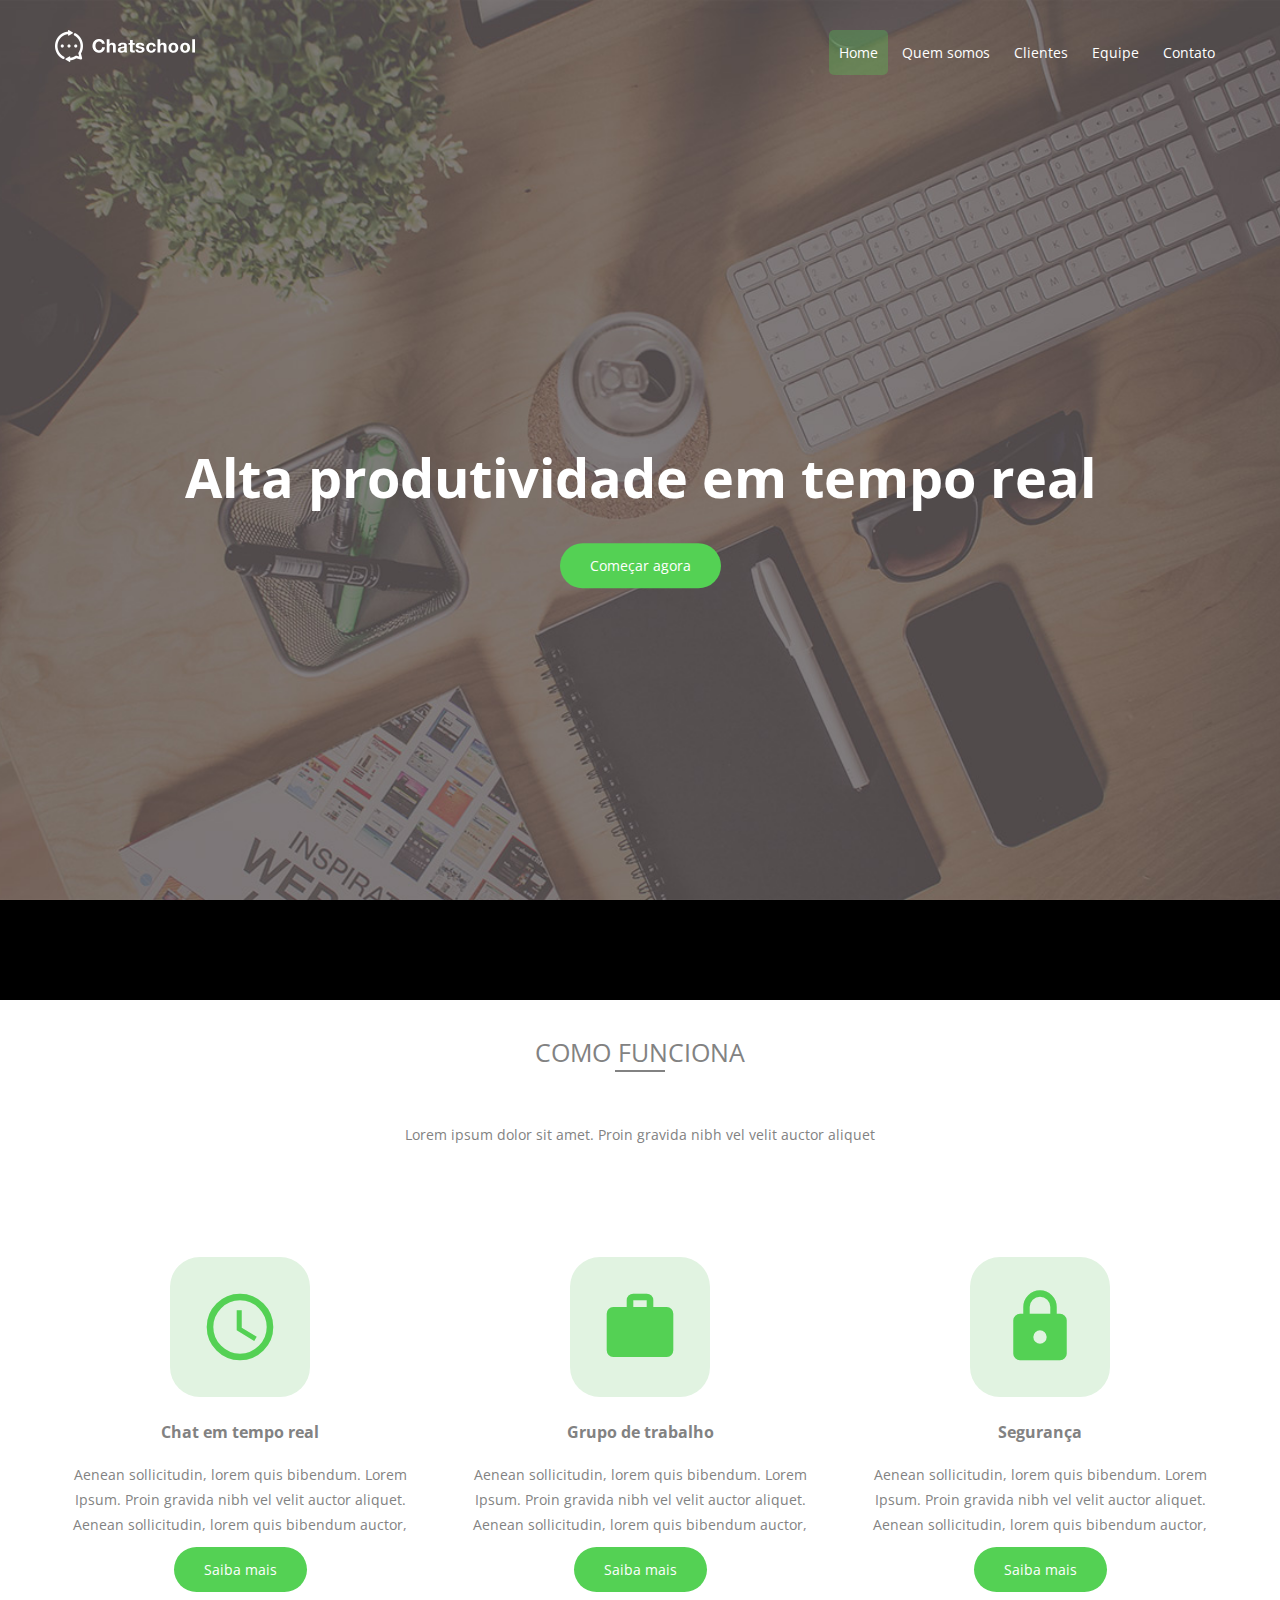
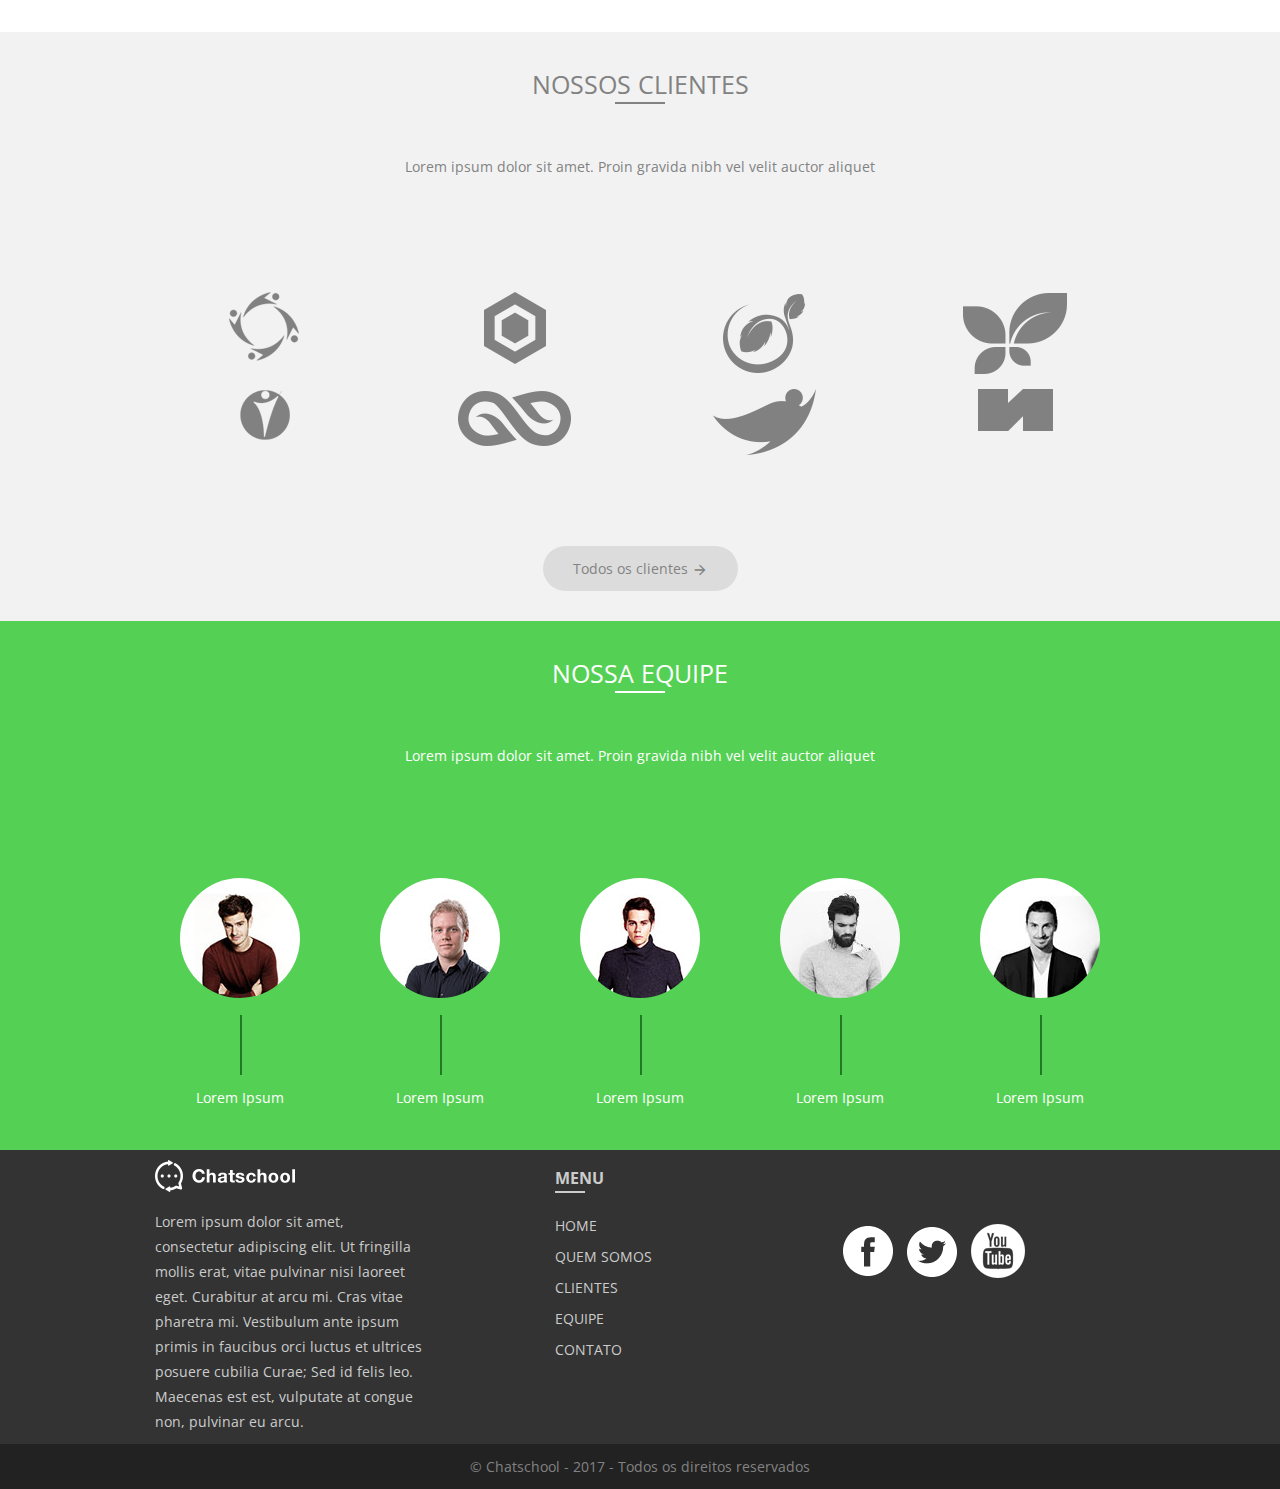
<file: index.html>
<!DOCTYPE html>
<html lang="en">
<head>
    <meta charset="UTF-8">
    <meta http-equiv="X-UA-Compatible" content="IE=edge">
    <meta name="viewport" content="widht=device-widht, initial-scale=1">
    <title>ChatSchool</title>
    <link href="https://fonts.googleapis.com/css?family=Open+Sans" rel="stylesheet">
    <link href="https://fonts.googleapis.com/icon?family=Material+Icons" rel="stylesheet">
    <link href="./css/pages/home.min.css" rel="stylesheet">
</head>
<body>
    <header id="header" class="page-home">
        <div class="container">
            <div class="row">
                <div class="col col-desktop-3 col-6">
                    <a href="index.html">
                        <img src="img/logo.png" alt="Logo da Chatschool">
                    </a>
                </div>
                <div class="col col-desktop-9 col-6">
                    <nav>
                        <ul>
                            <li><a href="index.html" class="active">Home</a></li>
                            <li><a href="quem-somos.html">Quem somos</a></li>
                            <li><a href="clientes.html">Clientes</a></li>
                            <li><a href="equipe.html">Equipe</a></li>
                            <li><a href="contato.html">Contato</a></li>
                        </ul>
                    </nav>
                </div>
            </div>
            <div class="row">
                <div class="col col-desktop-12 title">
                    <h1>Alta produtividade em tempo real</h1>
                    <a href="produto.html" class="btn">Começar agora</a>
                </div>
            </div>
        </div>
    </header>
    <main>
        <section id="how-it-work" class="section section-center">
            <h2>Como funciona</h2>
            <p class="subtitle">Lorem ipsum dolor sit amet. Proin gravida nibh vel velit auctor aliquet</p>

            <div class="container">
                <div class="row">
                    <div class="col col-desktop-4">
                        <div class="icon-container">
                            <i class="material-icons">schedule</i>
                        </div>
                        <h3>Chat em tempo real</h3>
                        <p>Aenean sollicitudin, lorem quis bibendum. Lorem Ipsum. Proin gravida nibh vel velit auctor aliquet. Aenean sollicitudin, lorem quis bibendum auctor,</p>
                        <p><a href="" class="btn">Saiba mais</a></p>
                    </div>
                    <div class="col col-desktop-4">
                        <div class="icon-container">
                            <i class="material-icons">work</i>
                        </div>
                        <h3>Grupo de trabalho</h3>
                        <p>Aenean sollicitudin, lorem quis bibendum. Lorem Ipsum. Proin gravida nibh vel velit auctor aliquet. Aenean sollicitudin, lorem quis bibendum auctor,</p>
                        <p><a href="" class="btn">Saiba mais</a></p>
                    </div>
                    <div class="col col-desktop-4">
                        <div class="icon-container">
                            <i class="material-icons">https</i>
                        </div>
                        <h3>Segurança</h3>
                        <p>Aenean sollicitudin, lorem quis bibendum. Lorem Ipsum. Proin gravida nibh vel velit auctor aliquet. Aenean sollicitudin, lorem quis bibendum auctor,</p>
                        <p><a href="" class="btn">Saiba mais</a></p>
                    </div>
                </div>
            </div>
        </section>
        <section id="customers" class="section section-center">
            <h2>Nossos Clientes</h2>
            <p class="subtitle">Lorem ipsum dolor sit amet. Proin gravida nibh vel velit auctor aliquet</p>

            <div class="container">
                <div class="row">
                    <div class="col col-desktop-3"><img src="./img/clientes/icon1.png" alt=""></div>
                    <div class="col col-desktop-3"><img src="./img/clientes/icon2.png" alt=""></div>
                    <div class="col col-desktop-3"><img src="./img/clientes/icon3.png" alt=""></div>
                    <div class="col col-desktop-3"><img src="./img/clientes/icon4.png" alt=""></div>
                </div>
                <div class="row">
                    <div class="col col-desktop-3"><img src="./img/clientes/icon5.png" alt=""></div>
                    <div class="col col-desktop-3"><img src="./img/clientes/icon6.png" alt=""></div>
                    <div class="col col-desktop-3"><img src="./img/clientes/icon7.png" alt=""></div>
                    <div class="col col-desktop-3"><img src="./img/clientes/icon8.png" alt=""></div>
                </div>
                
                <div class="row">
                    <div class="col col-desktop-12">
                        <a href="" class="btn">Todos os clientes <i class="material-icons">arrow_forward</i></a>
                    </div>
                </div>
            </div>
        </section>
        <section id="team" class="section section-center">
            <h2>Nossa equipe</h2>
            <p class="subtitle">Lorem ipsum dolor sit amet. Proin gravida nibh vel velit auctor aliquet</p>
            <div class="container">
                <div class="row">
                    <div class="col col-offset-desktop-1 col-desktop-2">
                        <div class="img-box-round"><img src="img/team/team1.jpg" alt=""></div>
                        <p class="img-box-label">Lorem Ipsum</p>
                    </div>
                    <div class="col col-desktop-2">
                        <div class="img-box-round"><img src="img/team/team2.jpg" alt=""></div>
                        <p class="img-box-label">Lorem Ipsum</p>
                    </div>
                    <div class="col col-desktop-2">
                        <div class="img-box-round"><img src="img/team/team3.jpg" alt=""></div>
                        <p class="img-box-label">Lorem Ipsum</p>
                    </div>
                    <div class="col col-desktop-2">
                        <div class="img-box-round"><img src="img/team/team4.jpg" alt=""></div>
                        <p class="img-box-label">Lorem Ipsum</p>
                    </div>
                    <div class="col col-desktop-2">
                        <div class="img-box-round"><img src="img/team/team5.jpg" alt=""></div>
                        <p class="img-box-label">Lorem Ipsum</p>
                    </div>
                </div>
            </div>
        </section>
    </main>

    <footer id="footer">
        <div class="container">
            <div class="row">
                <div class="col col-offset-desktop-1 col-desktop-3">
                    <p><a href="index.html"><img src="img/logo.png" alt="Logo da Chatschool"></a></p>
                    <p>Lorem ipsum dolor sit amet, consectetur adipiscing elit. Ut fringilla mollis erat, vitae pulvinar nisi laoreet eget. Curabitur at arcu mi. Cras vitae pharetra mi. Vestibulum ante ipsum primis in faucibus orci luctus et ultrices posuere cubilia Curae; Sed id felis leo. Maecenas est est, vulputate at congue non, pulvinar eu arcu.</p>
                </div>
                <div class="col col-offset-desktop-1 col-desktop-2 col-2">
                    <h3>Menu</h3>
                    <nav>
                        <ul>
                            <li><a href="index.html" class="active">Home</a></li>
                            <li><a href="quem-somos.html">Quem somos</a></li>
                            <li><a href="clientes.html">Clientes</a></li>
                            <li><a href="equipe.html">Equipe</a></li>
                            <li><a href="contato.html">Contato</a></li>
                        </ul>
                    </nav>
                </div>
                <div class="col col-desktop-3 social col-4">
                    <a href=""><img src="img/social-facebook.png" alt=""></a>
                    <a href=""><img src="img/social-twitter.png" alt=""></a>
                    <a href=""><img src="img/social-youtube.png" alt=""></a>
                </div>
            </div>
        </div>
    </footer>

    <div id="copyright">
        &copy; Chatschool - 2017 - Todos os direitos reservados
    </div>
</body>
</html>
</file>
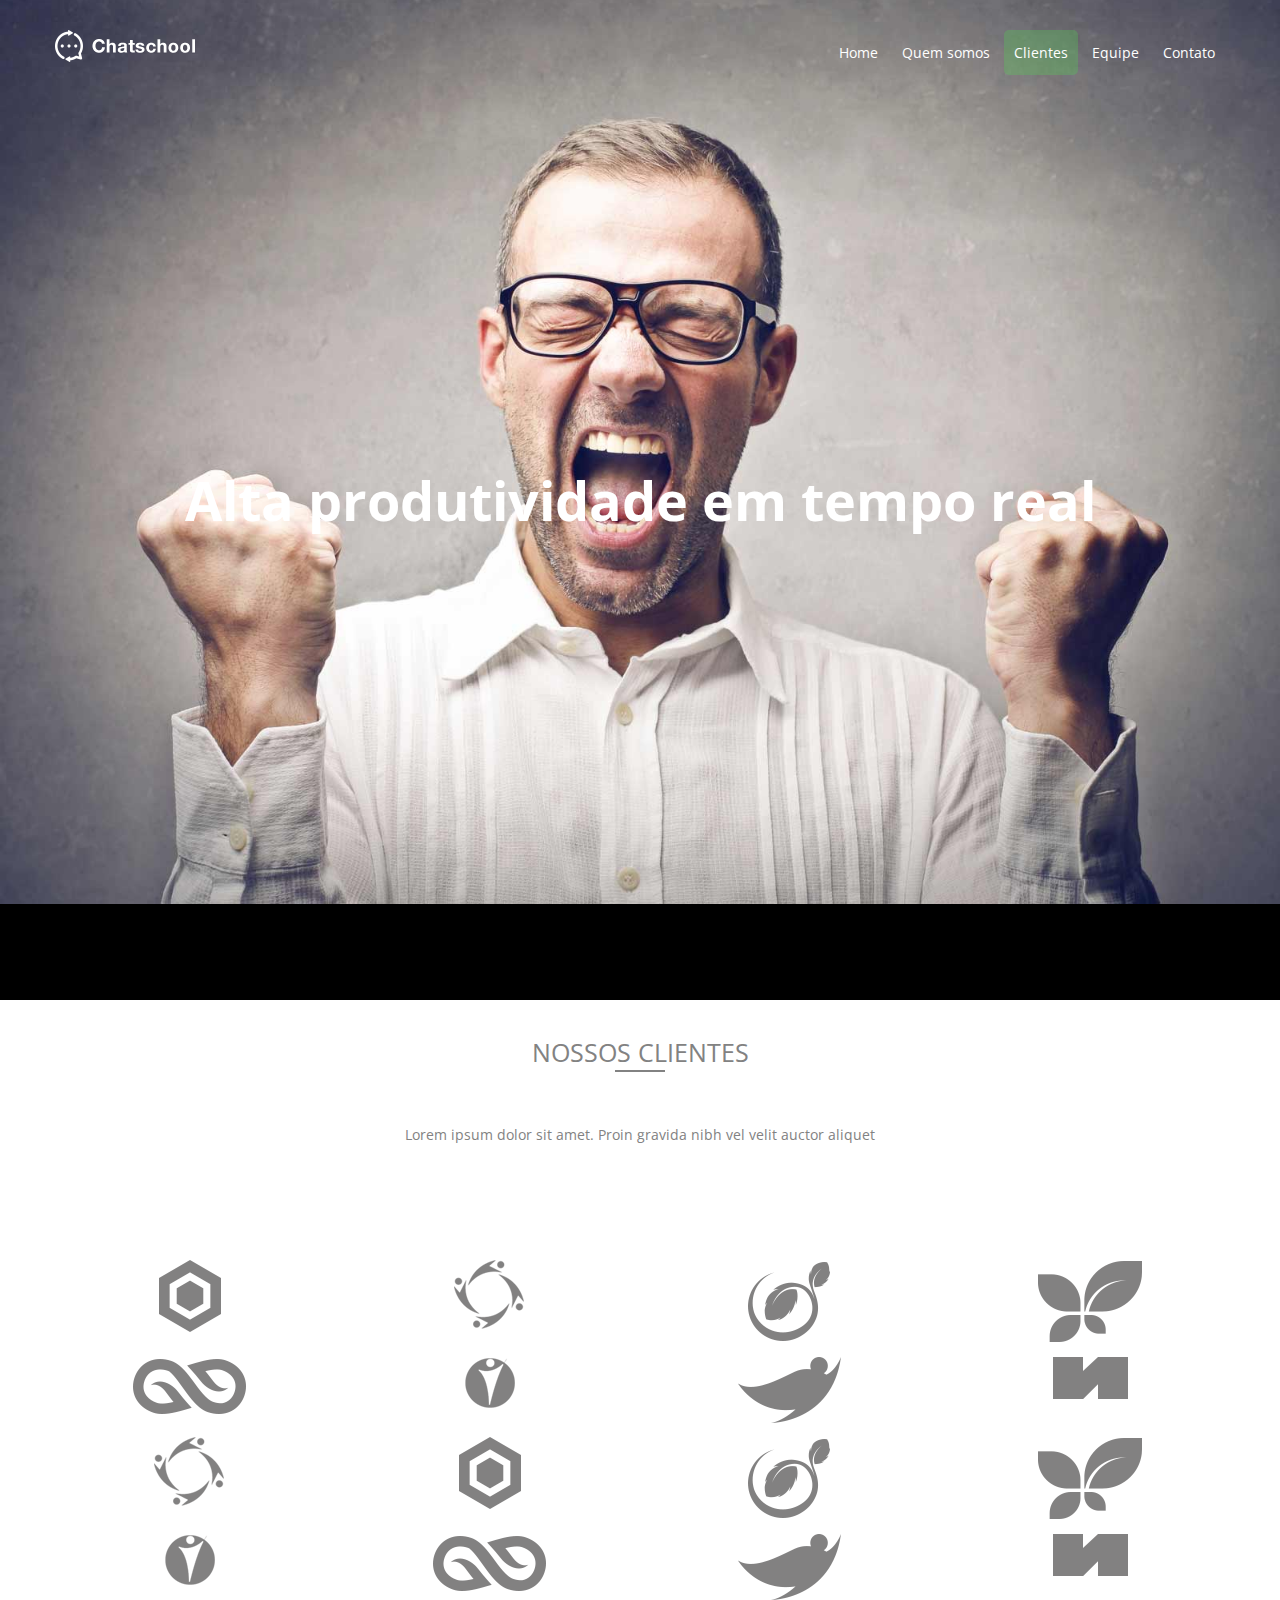
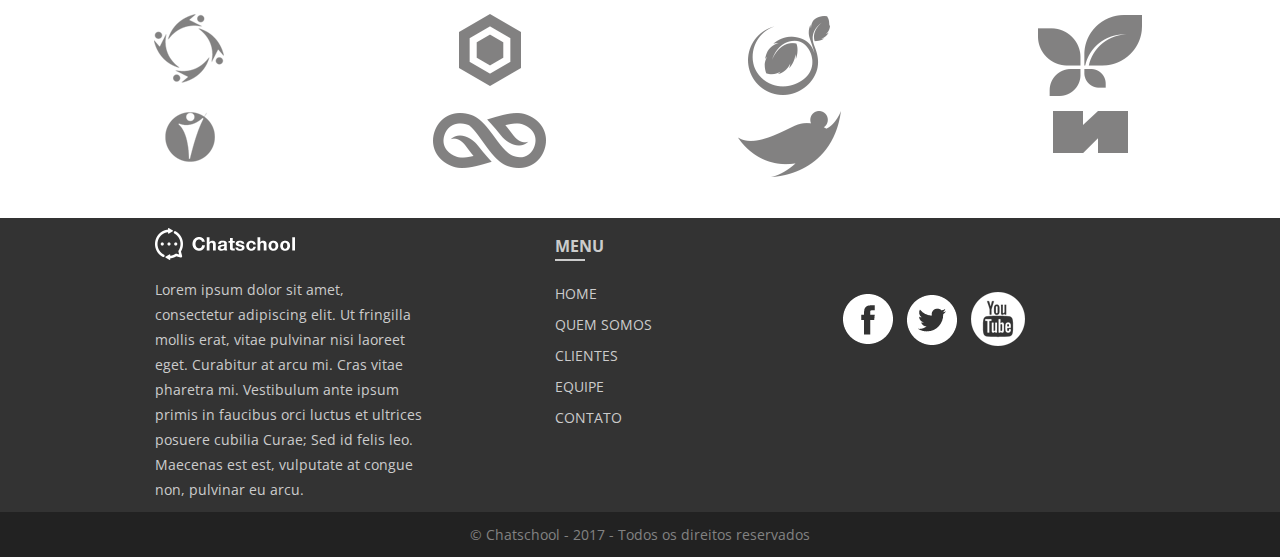
<file: clientes.html>
<!doctype html>
<html lang="pt-br">
<head>
    <meta charset="UTF-8">
    <meta http-equiv="X-UA-Compatible" content="IE=edge">
    <meta name="viewport" content="widht=device-widht, initial-scale=1">
    <title>Clientes - Chatschool</title>
    <link href="https://fonts.googleapis.com/css?family=Open+Sans" rel="stylesheet">
    <link href="https://fonts.googleapis.com/icon?family=Material+Icons" rel="stylesheet">
    <link href="css/pages/clientes.min.css" rel="stylesheet">
</head>
<body>
<header id="header" class="page-clientes">
    <div class="container">
        <div class="row">
            <div class="col col-desktop-3 col-6">
                <a href="index.html">
                    <img src="img/logo.png" alt="Logo da Chatschool">
                </a>
            </div>
            <div class="col col-desktop-9 col-6">
                <nav>
                    <ul>
                        <li><a href="index.html">Home</a></li>
                        <li><a href="quem-somos.html">Quem somos</a></li>
                        <li><a href="clientes.html" class="active">Clientes</a></li>
                        <li><a href="equipe.html">Equipe</a></li>
                        <li><a href="contato.html">Contato</a></li>
                    </ul>
                </nav>
            </div>
        </div>
        <div class="row">
            <div class="col col-desktop-12 title">
                <h1>Alta produtividade em tempo real</h1>
            </div>
        </div>
    </div>
</header>
<main>
    <section id="customers" class="section section-center">
        <h2>Nossos clientes</h2>
        <p class="subtitle">Lorem ipsum dolor sit amet. Proin gravida nibh vel velit auctor aliquet</p>

        <div class="container">
            <div class="row">
                <div class="col col-desktop-3  col-3"><img src="img/clientes/icon2.png" alt=""></div>
                <div class="col col-desktop-3  col-3"><img src="img/clientes/icon1.png" alt=""></div>
                <div class="col col-desktop-3  col-3"><img src="img/clientes/icon3.png" alt=""></div>
                <div class="col col-desktop-3  col-3"><img src="img/clientes/icon4.png" alt=""></div>
            </div>

            <div class="row">
                <div class="col col-desktop-3  col-3"><img src="img/clientes/icon6.png" alt=""></div>
                <div class="col col-desktop-3  col-3"><img src="img/clientes/icon5.png" alt=""></div>
                <div class="col col-desktop-3  col-3"><img src="img/clientes/icon7.png" alt=""></div>
                <div class="col col-desktop-3  col-3"><img src="img/clientes/icon8.png" alt=""></div>
            </div>
            <div class="row">
                <div class="col col-desktop-3  col-3"><img src="img/clientes/icon1.png" alt=""></div>
                <div class="col col-desktop-3  col-3"><img src="img/clientes/icon2.png" alt=""></div>
                <div class="col col-desktop-3  col-3"><img src="img/clientes/icon3.png" alt=""></div>
                <div class="col col-desktop-3  col-3"><img src="img/clientes/icon4.png" alt=""></div>
            </div>

            <div class="row">
                <div class="col col-desktop-3  col-3"><img src="img/clientes/icon5.png" alt=""></div>
                <div class="col col-desktop-3  col-3"><img src="img/clientes/icon6.png" alt=""></div>
                <div class="col col-desktop-3  col-3"><img src="img/clientes/icon7.png" alt=""></div>
                <div class="col col-desktop-3  col-3"><img src="img/clientes/icon8.png" alt=""></div>
            </div>
            <div class="row">
                <div class="col col-desktop-3  col-3"><img src="img/clientes/icon1.png" alt=""></div>
                <div class="col col-desktop-3  col-3"><img src="img/clientes/icon2.png" alt=""></div>
                <div class="col col-desktop-3  col-3"><img src="img/clientes/icon3.png" alt=""></div>
                <div class="col col-desktop-3  col-3"><img src="img/clientes/icon4.png" alt=""></div>
            </div>

            <div class="row">
                <div class="col col-desktop-3 col-3"><img src="img/clientes/icon5.png" alt=""></div>
                <div class="col col-desktop-3 col-3"><img src="img/clientes/icon6.png" alt=""></div>
                <div class="col col-desktop-3 col-3"><img src="img/clientes/icon7.png" alt=""></div>
                <div class="col col-desktop-3 col-3"><img src="img/clientes/icon8.png" alt=""></div>
            </div>
        </div>
    </section>
</main>
<footer id="footer">
    <div class="container">
        <div class="row">
            <div class="col col-offset-desktop-1 col-desktop-3">
                <p><a href="index.html"><img src="img/logo.png" alt="Logo da Chatschool"></a></p>
                <p>Lorem ipsum dolor sit amet, consectetur adipiscing elit. Ut fringilla mollis erat, vitae pulvinar nisi laoreet eget. Curabitur at arcu mi. Cras vitae pharetra mi. Vestibulum ante ipsum primis in faucibus orci luctus et ultrices posuere cubilia Curae; Sed id felis leo. Maecenas est est, vulputate at congue non, pulvinar eu arcu.</p>
            </div>
            <div class="col col-offset-desktop-1 col-desktop-2 col-2">
                <h3>Menu</h3>
                <nav>
                    <ul>
                        <li><a href="index.html">Home</a></li>
                        <li><a href="quem-somos.html">Quem somos</a></li>
                        <li><a href="clientes.html" class="active">Clientes</a></li>
                        <li><a href="equipe.html">Equipe</a></li>
                        <li><a href="contato.html">Contato</a></li>
                    </ul>
                </nav>
            </div>
            <div class="col col-desktop-3 social col-4">
                <a href=""><img src="img/social-facebook.png" alt=""></a>
                <a href=""><img src="img/social-twitter.png" alt=""></a>
                <a href=""><img src="img/social-youtube.png" alt=""></a>
            </div>
        </div>
    </div>
</footer>

<div id="copyright">
    &copy; Chatschool - 2017 - Todos os direitos reservados
</div>
</body>
</html>
</file>
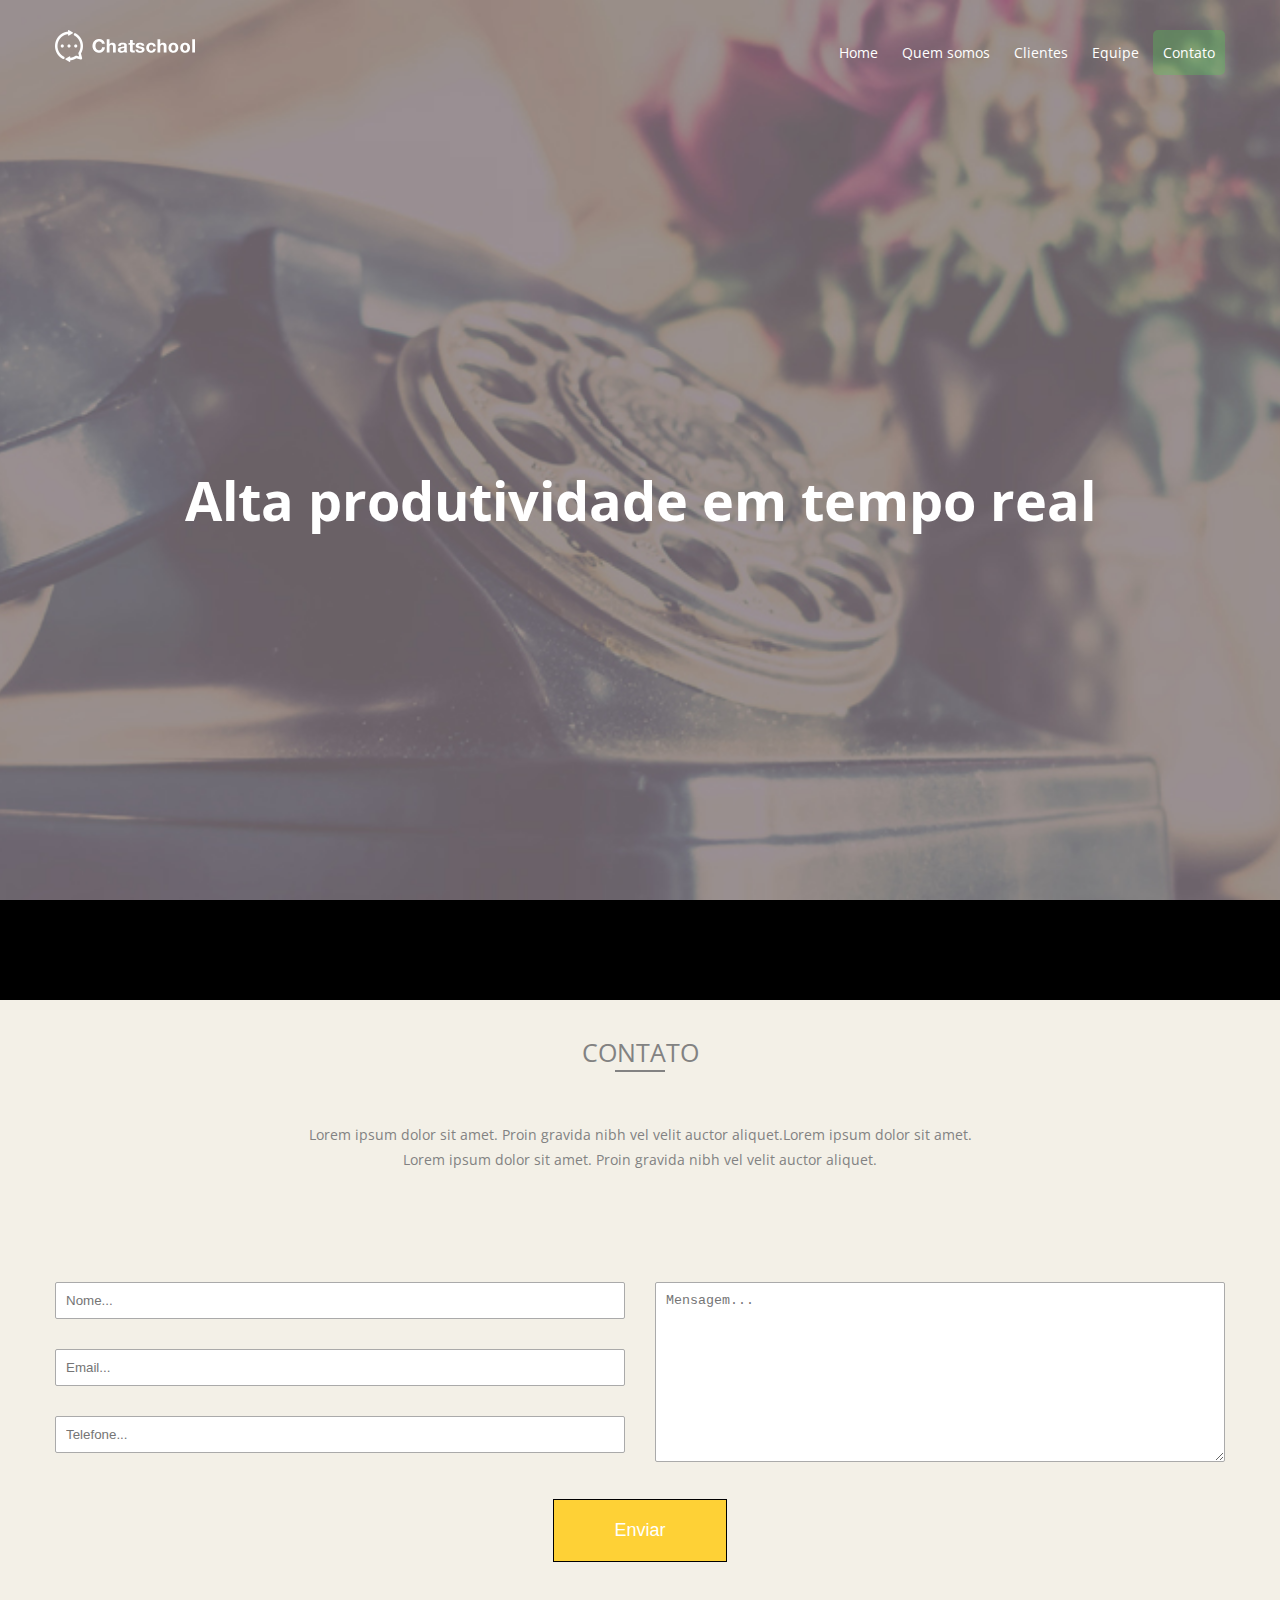
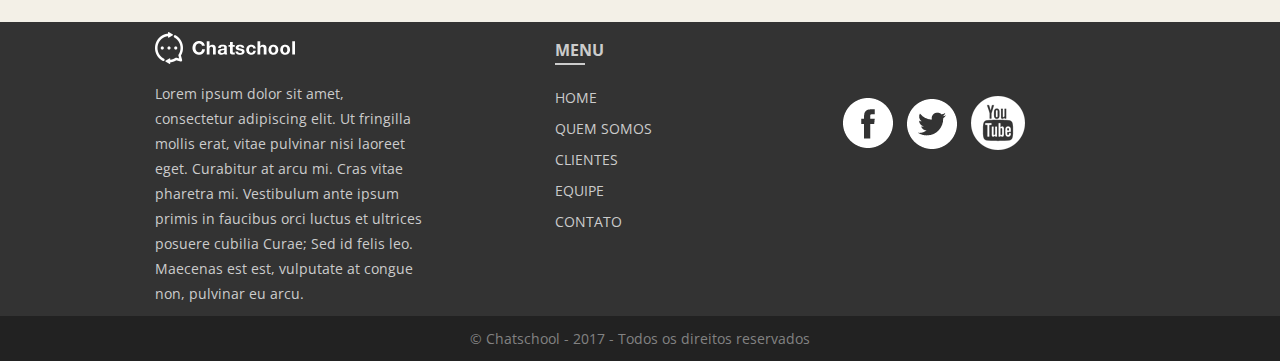
<file: contato.html>
<!doctype html>
<html lang="pt-br">
<head>
    <meta charset="UTF-8">
    <meta http-equiv="X-UA-Compatible" content="IE=edge">
    <meta name="viewport" content="widht=device-widht, initial-scale=1">
    <title>Contato - Chatschool</title>
    <link href="https://fonts.googleapis.com/css?family=Open+Sans" rel="stylesheet">
    <link href="https://fonts.googleapis.com/icon?family=Material+Icons" rel="stylesheet">
    <link href="css/pages/contato.min.css" rel="stylesheet">
</head>
<body>
<header id="header" class="page-contato">
    <div class="container">
        <div class="row">
            <div class="col col-desktop-3 col-6">
                <a href="index.html">
                    <img src="img/logo.png" alt="Logo da Chatschool">
                </a>
            </div>
            <div class="col col-desktop-9 col-6">
                <nav>
                    <ul>
                        <li><a href="index.html">Home</a></li>
                        <li><a href="quem-somos.html">Quem somos</a></li>
                        <li><a href="clientes.html">Clientes</a></li>
                        <li><a href="equipe.html">Equipe</a></li>
                        <li><a href="contato.html" class="active">Contato</a></li>
                    </ul>
                </nav>
            </div>
        </div>
        <div class="row">
            <div class="col col-desktop-12 title">
                <h1>Alta produtividade em tempo real</h1>
            </div>
        </div>
    </div>
</header>
<main>
    <section class="section section-center">
        <h2>Contato</h2>
        <p class="subtitle">
            Lorem ipsum dolor sit amet. Proin gravida nibh vel velit auctor aliquet.Lorem ipsum dolor sit amet.<br>
            Lorem ipsum dolor sit amet. Proin gravida nibh vel velit auctor aliquet.
        </p>

        <div class="container">
            <form action="https://script.google.com/macros/s/AKfycbykAwb83dR7nk6KHbHKSTwh5vvrl9iBFxxUtvrHRPc-kerSLcbP/exec" class="row" method="POST">
                <div class="col col-desktop-6 col-6">
                    <div class="input-control">
                        <input id="nome" name="nome" type="text" required placeholder="Nome...">
                        <label for="nome">Nome*</label>
                    </div>
                    <div class="input-control">
                        <input id="email" name="email" type="email" required placeholder="Email...">
                        <label for="email">Email*</label>
                    </div>
                    <div class="input-control">
                        <input id="telefone" name="telefone" type="number" placeholder="Telefone...">
                        <label for="telefone">Telefone</label>
                    </div>
                </div>
                <div class="col col-desktop-6 col-6">
                    <div class="input-control">
                        <textarea id="mensagem" name="mensagem" id="" cols="30" rows="10" placeholder="Mensagem..."></textarea>
                        <label for="mensagem">Mensagem</label>
                    </div>
                </div>
                <div class="col col-desktop-12 col-6">
                    <input type="submit" value="Enviar" class="btn orange">
                </div>
            </form>
        </div>
    </section>
</main>
<footer id="footer">
    <div class="container">
        <div class="row">
            <div class="col col-offset-desktop-1 col-desktop-3">
                <p><a href="index.html"><img src="img/logo.png" alt="Logo da Chatschool"></a></p>
                <p>Lorem ipsum dolor sit amet, consectetur adipiscing elit. Ut fringilla mollis erat, vitae pulvinar nisi laoreet eget. Curabitur at arcu mi. Cras vitae pharetra mi. Vestibulum ante ipsum primis in faucibus orci luctus et ultrices posuere cubilia Curae; Sed id felis leo. Maecenas est est, vulputate at congue non, pulvinar eu arcu.</p>
            </div>
            <div class="col col-offset-desktop-1 col-desktop-2 col-2">
                <h3>Menu</h3>
                <nav>
                    <ul>
                        <li><a href="index.html">Home</a></li>
                        <li><a href="quem-somos.html">Quem somos</a></li>
                        <li><a href="clientes.html">Clientes</a></li>
                        <li><a href="equipe.html">Equipe</a></li>
                        <li><a href="contato.html" class="active">Contato</a></li>
                    </ul>
                </nav>
            </div>
            <div class="col col-desktop-3 social col-4">
                <a href=""><img src="img/social-facebook.png" alt=""></a>
                <a href=""><img src="img/social-twitter.png" alt=""></a>
                <a href=""><img src="img/social-youtube.png" alt=""></a>
            </div>
        </div>
    </div>
</footer>

<div id="copyright">
    &copy; Chatschool - 2017 - Todos os direitos reservados
</div>

<script src="https://code.jquery.com/jquery-3.3.1.min.js"></script>
<script>
    $('form').submit(function (event) {
        event.preventDefault();

        $('form input[type="submit"]').val('Aguarde...')
            .attr('disabled', true);

        $.ajax({
            type: $('form').attr('method'),
            url: $('form').attr('action'),
            data: $('form').serialize(),
            success: function () {
                alert("Formulário enviado com sucesso!");
                $('form').trigger('reset');

                $('form input[type="submit"]').val('Enviar')
                    .attr('disabled', false);
            }
        });
    });
</script>



</body>
</html>
</file>
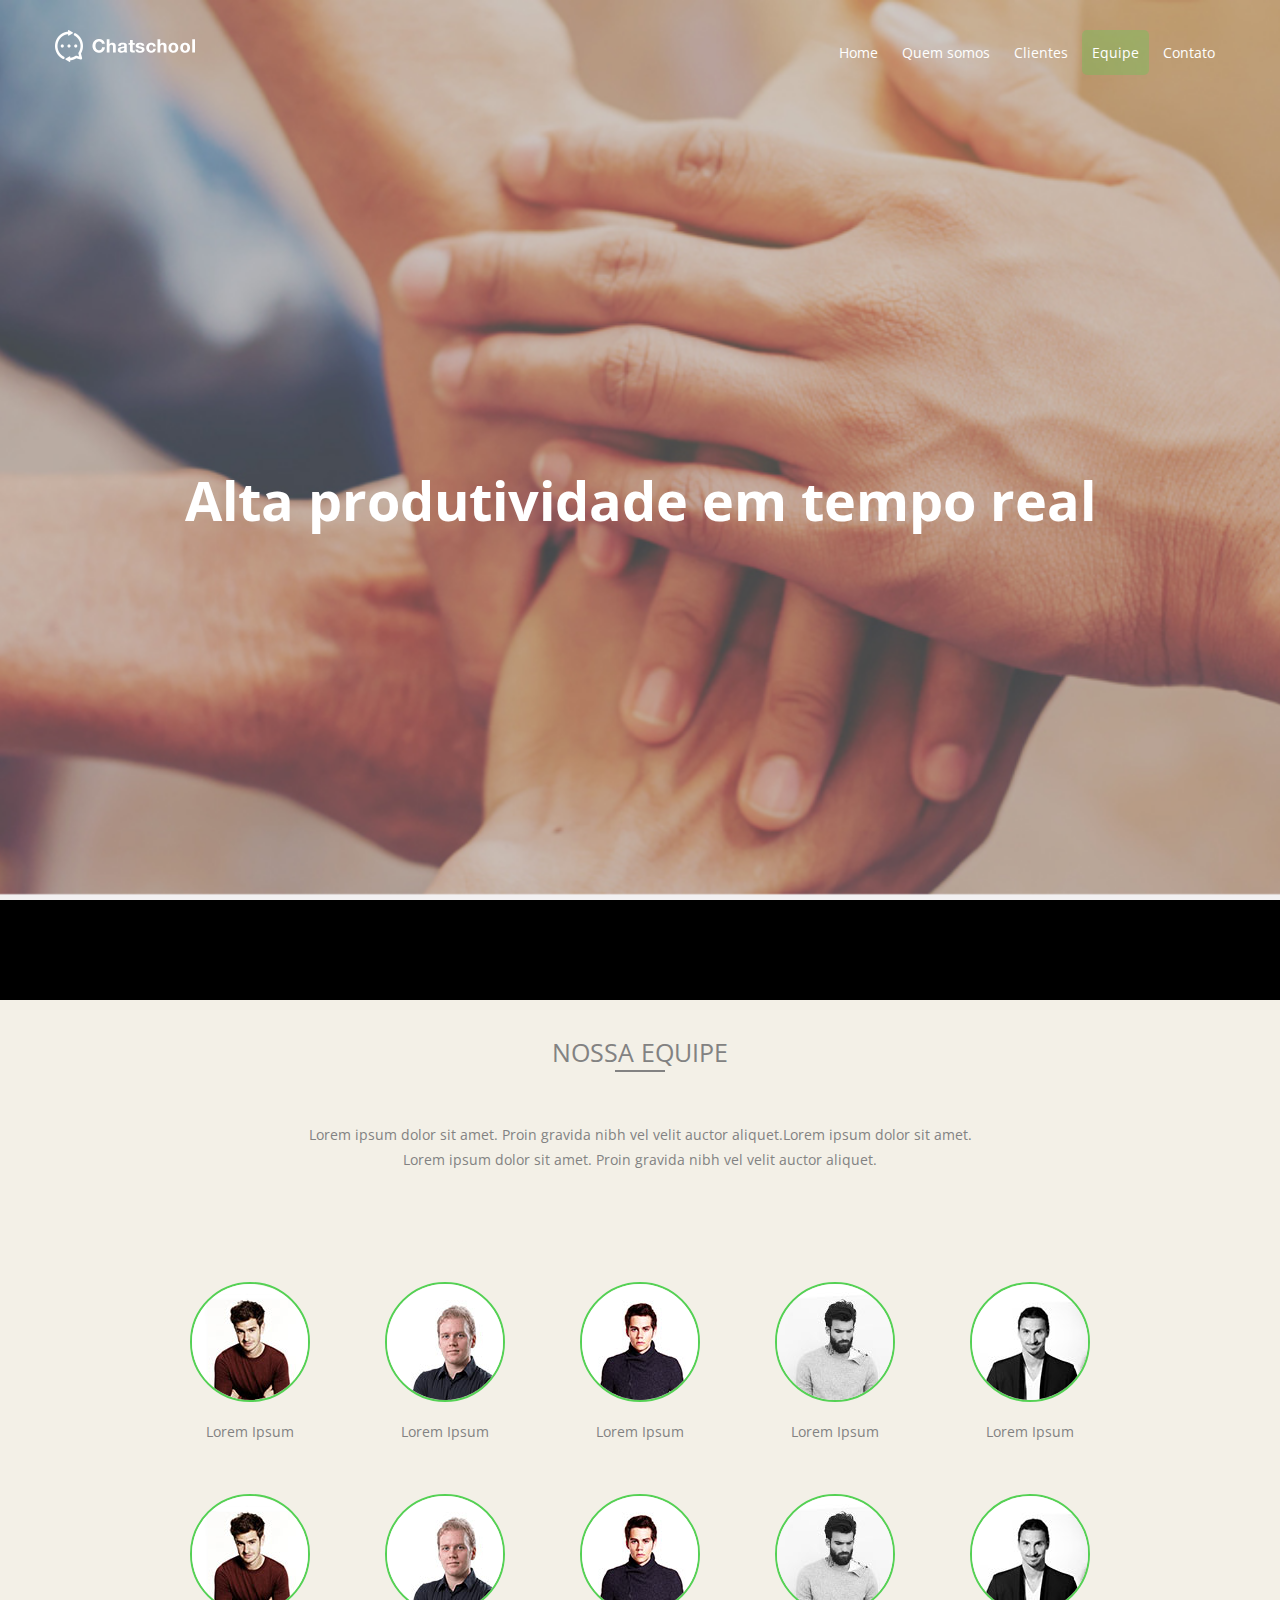
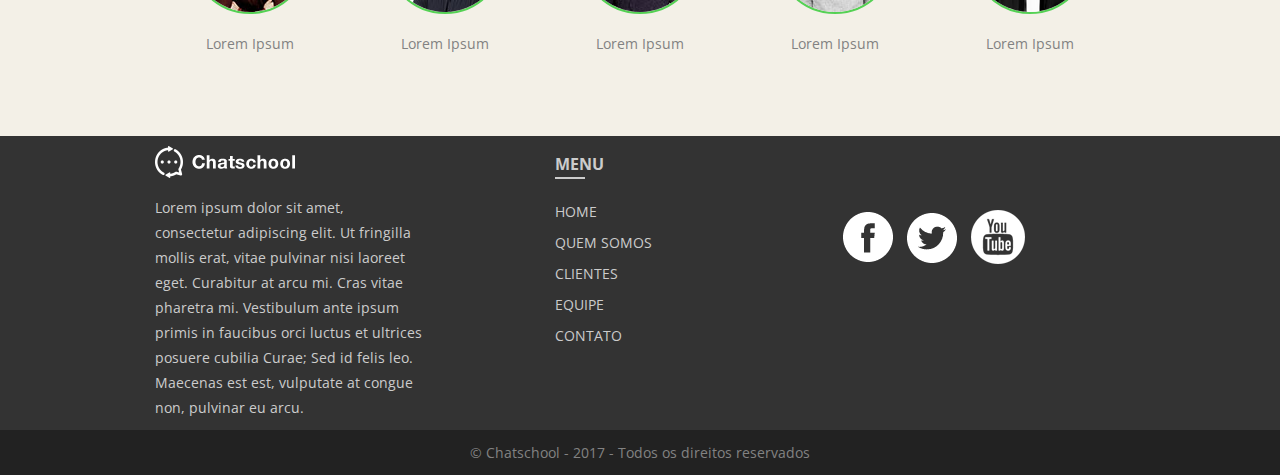
<file: equipe.html>
<!doctype html>
<html lang="pt-br">
<head>
    <meta charset="UTF-8">
    <meta http-equiv="X-UA-Compatible" content="IE=edge">
    <meta name="viewport" content="widht=device-widht, initial-scale=1">
    <title>Equipe - Chatschool</title>
    <link href="https://fonts.googleapis.com/css?family=Open+Sans" rel="stylesheet">
    <link href="https://fonts.googleapis.com/icon?family=Material+Icons" rel="stylesheet">
    <link href="css/pages/equipe.min.css" rel="stylesheet">
</head>
<body>
<header id="header" class="page-equipe">
    <div class="container">
        <div class="row">
            <div class="col col-desktop-3 col-6">
                <a href="index.html">
                    <img src="img/logo.png" alt="Logo da Chatschool">
                </a>
            </div>
            <div class="col col-desktop-9 col-6 ">
                <nav>
                    <ul>
                        <li><a href="index.html">Home</a></li>
                        <li><a href="quem-somos.html">Quem somos</a></li>
                        <li><a href="clientes.html">Clientes</a></li>
                        <li><a href="equipe.html" class="active">Equipe</a></li>
                        <li><a href="contato.html">Contato</a></li>
                    </ul>
                </nav>
            </div>
        </div>
        <div class="row">
            <div class="col col-desktop-12 title">
                <h1>Alta produtividade em tempo real</h1>
            </div>
        </div>
    </div>
</header>
<main>
    <section id="team" class="section section-center">
        <div class="container">
            <h2>Nossa equipe</h2>
            <p class="subtitle">
                Lorem ipsum dolor sit amet. Proin gravida nibh vel velit auctor aliquet.Lorem ipsum dolor sit amet.<br>
                Lorem ipsum dolor sit amet. Proin gravida nibh vel velit auctor aliquet.
            </p>
            <div class="container">
                <div class="row">
                    <div class="team-member col-2 col col-offset-desktop-1 col-desktop-2">
                        <div class="img-box-round"><img src="img/team/team1.jpg" alt=""></div>
                        <p class="img-box-label">Lorem Ipsum</p>
                        <div class="description">
                            <h4>Lorem Ipsum</h4>
                            <p>Aenean sodales dolor sit amet arcu suscipit convallis. Sed malesuada maximus finibus. Fusce ac dignissim dui. Aenean commodo, nulla vel maximus dictum</p>
                            <div class="social">
                                    <a href=""><img src="img/social-facebook.png" alt=""></a>
                                    <a href=""><img src="img/social-twitter.png" alt=""></a>
                                    <a href=""><img src="img/social-youtube.png" alt=""></a>
                            </div>
                        </div>
                    </div>
                    <div class="team-member col-2 col col-desktop-2">
                        <div class="img-box-round"><img src="img/team/team2.jpg" alt=""></div>
                        <p class="img-box-label">Lorem Ipsum</p>
                        <div class="description">
                                <h4>Lorem Ipsum</h4>
                                <p>Aenean sodales dolor sit amet arcu suscipit convallis. Sed malesuada maximus finibus. Fusce ac dignissim dui. Aenean commodo, nulla vel maximus dictum</p>
                                <div class="social">
                                        <a href=""><img src="img/social-facebook.png" alt=""></a>
                                        <a href=""><img src="img/social-twitter.png" alt=""></a>
                                        <a href=""><img src="img/social-youtube.png" alt=""></a>
                                </div>
                            </div>
                    </div>
                    <div class="team-member col-2 col col-desktop-2">
                        <div class="img-box-round"><img src="img/team/team3.jpg" alt=""></div>
                        <p class="img-box-label">Lorem Ipsum</p>
                        <div class="description">
                                <h4>Lorem Ipsum</h4>
                                <p>Aenean sodales dolor sit amet arcu suscipit convallis. Sed malesuada maximus finibus. Fusce ac dignissim dui. Aenean commodo, nulla vel maximus dictum</p>
                                <div class="social">
                                        <a href=""><img src="img/social-facebook.png" alt=""></a>
                                        <a href=""><img src="img/social-twitter.png" alt=""></a>
                                        <a href=""><img src="img/social-youtube.png" alt=""></a>
                                </div>
                            </div>
                    </div>
                    <div class="team-member col-2 col col-desktop-2">
                        <div class="img-box-round"><img src="img/team/team4.jpg" alt=""></div>
                        <p class="img-box-label">Lorem Ipsum</p>
                        <div class="description">
                                <h4>Lorem Ipsum</h4>
                                <p>Aenean sodales dolor sit amet arcu suscipit convallis. Sed malesuada maximus finibus. Fusce ac dignissim dui. Aenean commodo, nulla vel maximus dictum</p>
                                <div class="social">
                                        <a href=""><img src="img/social-facebook.png" alt=""></a>
                                        <a href=""><img src="img/social-twitter.png" alt=""></a>
                                        <a href=""><img src="img/social-youtube.png" alt=""></a>
                                </div>
                            </div>
                    </div>
                    <div class="team-member col-2 col col-desktop-2">
                        <div class="img-box-round"><img src="img/team/team5.jpg" alt=""></div>
                        <p class="img-box-label">Lorem Ipsum</p>
                        <div class="description">
                                <h4>Lorem Ipsum</h4>
                                <p>Aenean sodales dolor sit amet arcu suscipit convallis. Sed malesuada maximus finibus. Fusce ac dignissim dui. Aenean commodo, nulla vel maximus dictum</p>
                                <div class="social">
                                        <a href=""><img src="img/social-facebook.png" alt=""></a>
                                        <a href=""><img src="img/social-twitter.png" alt=""></a>
                                        <a href=""><img src="img/social-youtube.png" alt=""></a>
                                </div>
                            </div>
                    </div>
                </div>
            </div>
            <div class="container">
                <div class="row">
                    <div class="team-member col-2 col col-offset-desktop-1 col-desktop-2">
                        <div class="img-box-round"><img src="img/team/team1.jpg" alt=""></div>
                        <p class="img-box-label">Lorem Ipsum</p>
                        <div class="description">
                                <h4>Lorem Ipsum</h4>
                                <p>Aenean sodales dolor sit amet arcu suscipit convallis. Sed malesuada maximus finibus. Fusce ac dignissim dui. Aenean commodo, nulla vel maximus dictum</p>
                                <div class="social">
                                        <a href=""><img src="img/social-facebook.png" alt=""></a>
                                        <a href=""><img src="img/social-twitter.png" alt=""></a>
                                        <a href=""><img src="img/social-youtube.png" alt=""></a>
                                </div>
                            </div>
                    </div>
                    <div class="team-member col-2 col col-desktop-2">
                        <div class="img-box-round"><img src="img/team/team2.jpg" alt=""></div>
                        <p class="img-box-label">Lorem Ipsum</p>
                        <div class="description">
                                <h4>Lorem Ipsum</h4>
                                <p>Aenean sodales dolor sit amet arcu suscipit convallis. Sed malesuada maximus finibus. Fusce ac dignissim dui. Aenean commodo, nulla vel maximus dictum</p>
                                <div class="social">
                                        <a href=""><img src="img/social-facebook.png" alt=""></a>
                                        <a href=""><img src="img/social-twitter.png" alt=""></a>
                                        <a href=""><img src="img/social-youtube.png" alt=""></a>
                                </div>
                            </div>
                    </div>
                    <div class="team-member col-2 col col-desktop-2">
                        <div class="img-box-round"><img src="img/team/team3.jpg" alt=""></div>
                        <p class="img-box-label">Lorem Ipsum</p>
                        <div class="description">
                                <h4>Lorem Ipsum</h4>
                                <p>Aenean sodales dolor sit amet arcu suscipit convallis. Sed malesuada maximus finibus. Fusce ac dignissim dui. Aenean commodo, nulla vel maximus dictum</p>
                                <div class="social">
                                        <a href=""><img src="img/social-facebook.png" alt=""></a>
                                        <a href=""><img src="img/social-twitter.png" alt=""></a>
                                        <a href=""><img src="img/social-youtube.png" alt=""></a>
                                </div>
                            </div>
                    </div>
                    <div class="team-member col-2 col col-desktop-2">
                        <div class="img-box-round"><img src="img/team/team4.jpg" alt=""></div>
                        <p class="img-box-label">Lorem Ipsum</p>
                        <div class="description">
                                <h4>Lorem Ipsum</h4>
                                <p>Aenean sodales dolor sit amet arcu suscipit convallis. Sed malesuada maximus finibus. Fusce ac dignissim dui. Aenean commodo, nulla vel maximus dictum</p>
                                <div class="social">
                                        <a href=""><img src="img/social-facebook.png" alt=""></a>
                                        <a href=""><img src="img/social-twitter.png" alt=""></a>
                                        <a href=""><img src="img/social-youtube.png" alt=""></a>
                                </div>
                            </div>
                    </div>
                    <div class="team-member col-2 col col-desktop-2">
                        <div class="img-box-round"><img src="img/team/team5.jpg" alt=""></div>
                        <p class="img-box-label">Lorem Ipsum</p>
                        <div class="description">
                                <h4>Lorem Ipsum</h4>
                                <p>Aenean sodales dolor sit amet arcu suscipit convallis. Sed malesuada maximus finibus. Fusce ac dignissim dui. Aenean commodo, nulla vel maximus dictum</p>
                                <div class="social">
                                        <a href=""><img src="img/social-facebook.png" alt=""></a>
                                        <a href=""><img src="img/social-twitter.png" alt=""></a>
                                        <a href=""><img src="img/social-youtube.png" alt=""></a>
                                </div>
                            </div>
                    </div>
                </div>
            </div>
        </div>
    </section>
</main>
<footer id="footer">
    <div class="container">
        <div class="row">
            <div class="col col-offset-desktop-1 col-desktop-3">
                <p><a href="index.html"><img src="img/logo.png" alt="Logo da Chatschool"></a></p>
                <p>Lorem ipsum dolor sit amet, consectetur adipiscing elit. Ut fringilla mollis erat, vitae pulvinar nisi laoreet eget. Curabitur at arcu mi. Cras vitae pharetra mi. Vestibulum ante ipsum primis in faucibus orci luctus et ultrices posuere cubilia Curae; Sed id felis leo. Maecenas est est, vulputate at congue non, pulvinar eu arcu.</p>
            </div>
            <div class="col col-offset-desktop-1 col-desktop-2 col-2">
                <h3>Menu</h3>
                <nav>
                    <ul>
                        <li><a href="index.html">Home</a></li>
                        <li><a href="quem-somos.html">Quem somos</a></li>
                        <li><a href="clientes.html">Clientes</a></li>
                        <li><a href="equipe.html" class="active">Equipe</a></li>
                        <li><a href="contato.html">Contato</a></li>
                    </ul>
                </nav>
            </div>
            <div class="col col-desktop-3 social col-4">
                <a href=""><img src="img/social-facebook.png" alt=""></a>
                <a href=""><img src="img/social-twitter.png" alt=""></a>
                <a href=""><img src="img/social-youtube.png" alt=""></a>
            </div>
        </div>
    </div>
</footer>

<div id="copyright">
    &copy; Chatschool - 2017 - Todos os direitos reservados
</div>
</body>
</html>
</file>
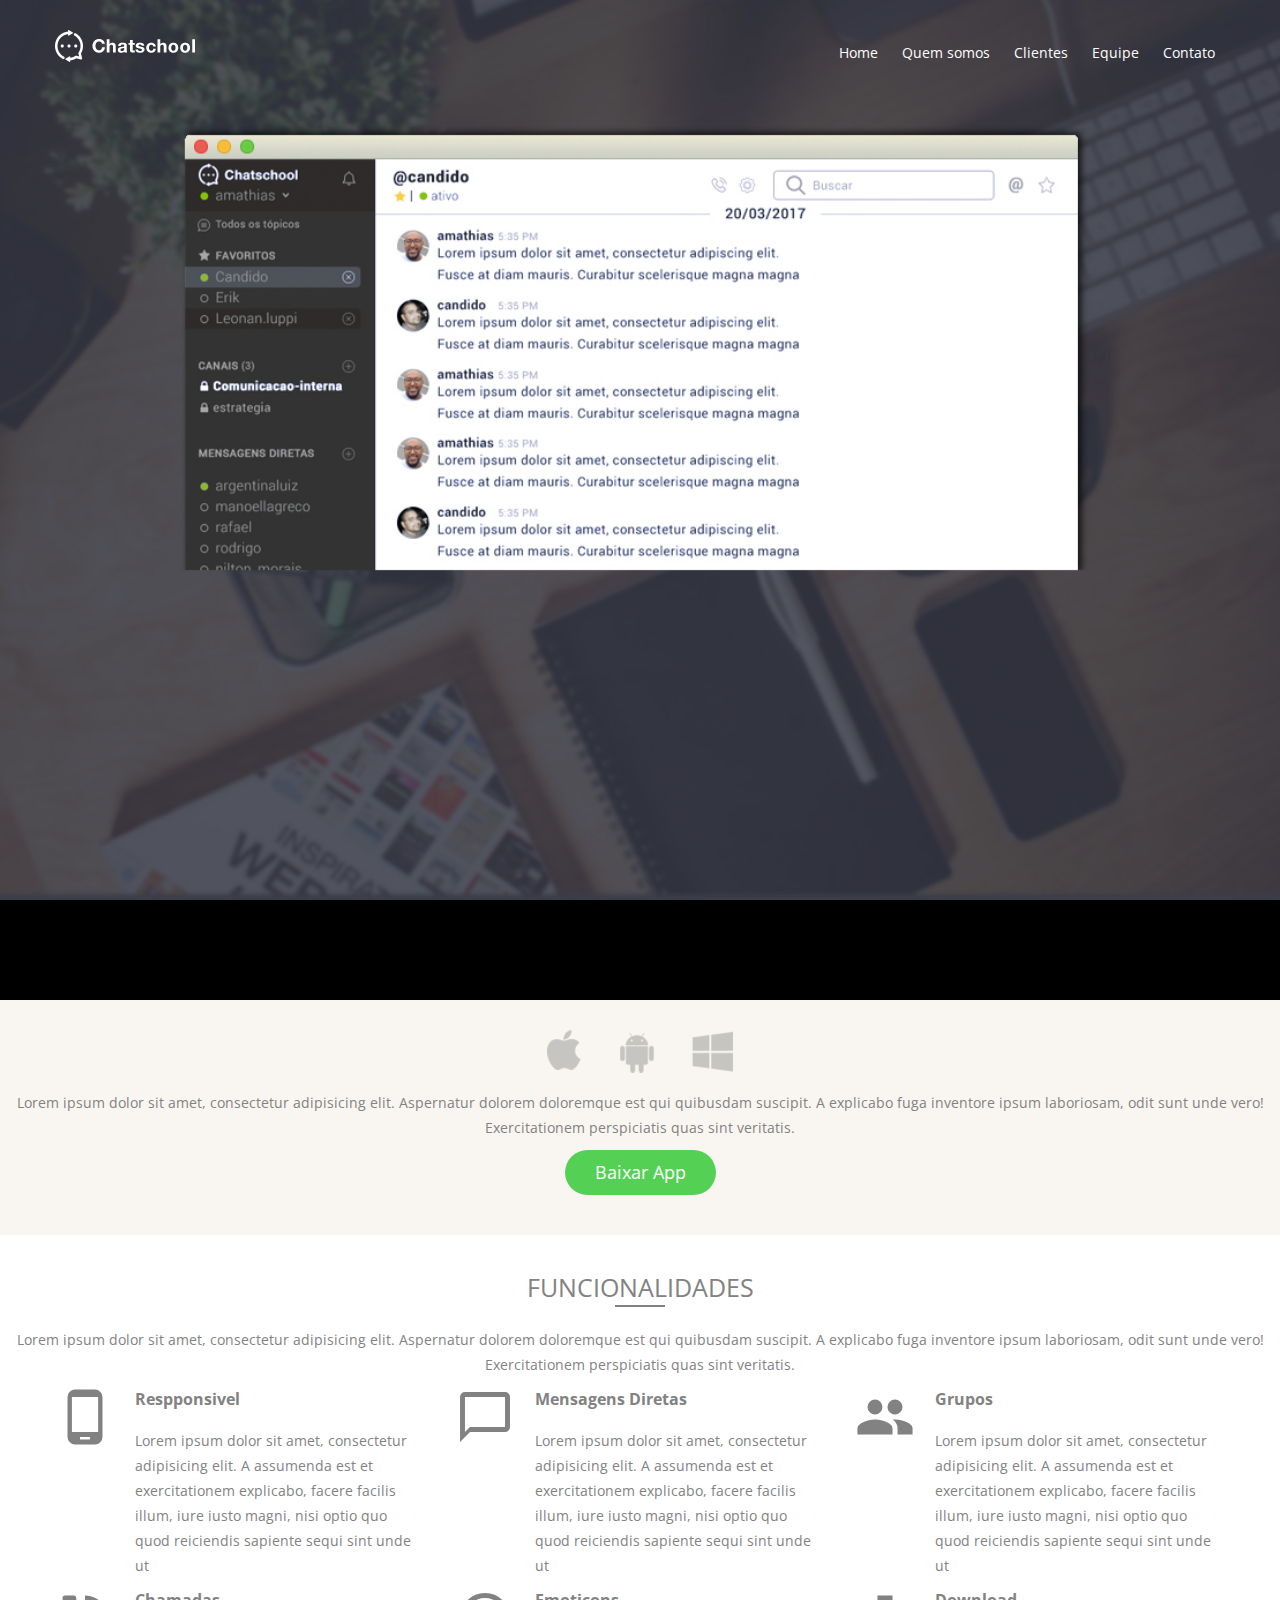
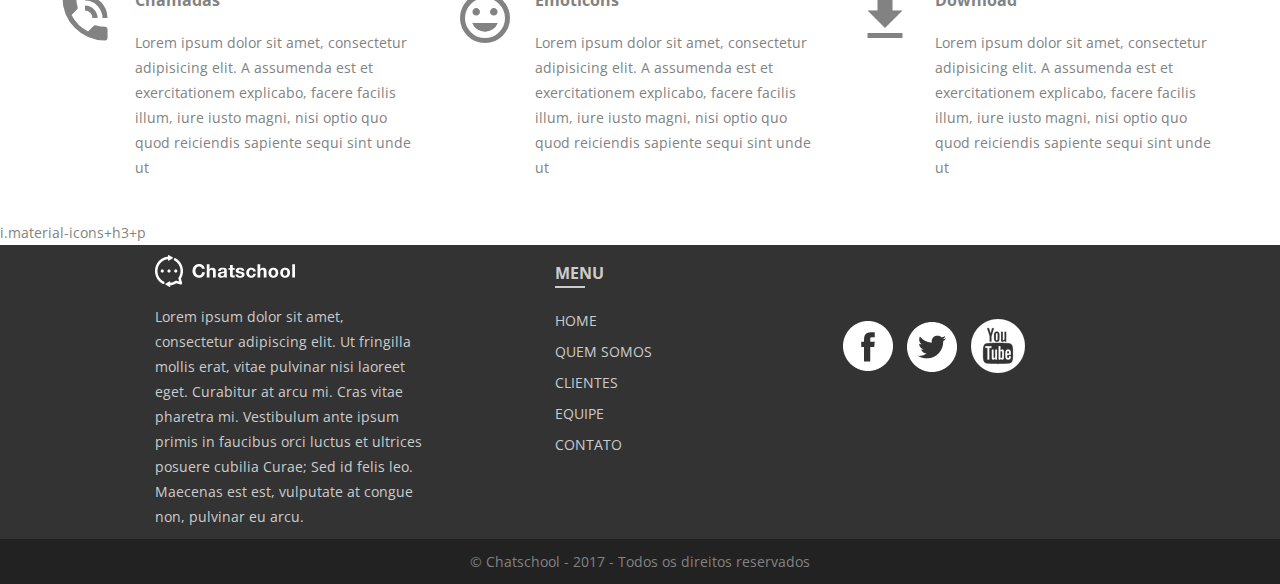
<file: produto.html>
<!doctype html>
<html lang="pt-br">
<head>
    <meta charset="UTF-8">
    <meta http-equiv="X-UA-Compatible" content="IE=edge">
    <meta name="viewport" content="widht=device-widht, initial-scale=1">
    <title>Produto - Chatschool</title>
    <link href="https://fonts.googleapis.com/css?family=Open+Sans" rel="stylesheet">
    <link href="https://fonts.googleapis.com/icon?family=Material+Icons" rel="stylesheet">
    <link href="css/pages/produto.min.css" rel="stylesheet">
</head>
<body>
<header id="header" class="page-produto">
    <div class="container">
        <div class="row">
            <div class="col col-desktop-3 col-6">
                <a href="index.html">
                    <img src="img/logo.png" alt="Logo da Chatschool">
                </a>
            </div>
            <div class="col col-desktop-9 col-6">
                <nav>
                    <ul>
                        <li><a href="index.html">Home</a></li>
                        <li><a href="quem-somos.html">Quem somos</a></li>
                        <li><a href="clientes.html">Clientes</a></li>
                        <li><a href="equipe.html">Equipe</a></li>
                        <li><a href="contato.html">Contato</a></li>
                    </ul>
                </nav>
            </div>
        </div>
    </div>
</header>
<main>
    <section class="section section-center" id="download">
        <img src="img/produto_download.jpg" alt="">
        <p>Lorem ipsum dolor sit amet, consectetur adipisicing elit. Aspernatur dolorem doloremque est qui quibusdam suscipit. A explicabo fuga inventore ipsum laboriosam, odit sunt unde vero! Exercitationem perspiciatis quas sint veritatis.</p>
        <p><a href="" class="btn">Baixar App</a></p>
    </section>

    <section class="section section-center" id="funcionalidades">
        <h2>Funcionalidades</h2>
        <p>Lorem ipsum dolor sit amet, consectetur adipisicing elit. Aspernatur dolorem doloremque est qui quibusdam suscipit. A explicabo fuga inventore ipsum laboriosam, odit sunt unde vero! Exercitationem perspiciatis quas sint veritatis.</p>
        <div class="container text-left">
            <div class="row">
                <div class="col col-desktop-4">
                    <i class="material-icons">phone_android</i>
                    <h3>Respponsivel</h3>
                    <p>Lorem ipsum dolor sit amet, consectetur adipisicing elit. A assumenda est et exercitationem
                        explicabo, facere facilis illum, iure iusto magni, nisi optio quo quod reiciendis sapiente sequi
                        sint unde ut</p>
                </div>
                <div class="col col-desktop-4">
                    <i class="material-icons">chat_bubble_outline</i>
                    <h3>Mensagens Diretas</h3>
                    <p>Lorem ipsum dolor sit amet, consectetur adipisicing elit. A assumenda est et exercitationem
                        explicabo, facere facilis illum, iure iusto magni, nisi optio quo quod reiciendis sapiente sequi
                        sint unde ut</p>
                </div>
                <div class="col col-desktop-4">
                    <i class="material-icons">group</i>
                    <h3>Grupos</h3>
                    <p>Lorem ipsum dolor sit amet, consectetur adipisicing elit. A assumenda est et exercitationem
                        explicabo, facere facilis illum, iure iusto magni, nisi optio quo quod reiciendis sapiente sequi
                        sint unde ut</p>
                </div>
            </div>
            <div class="row">
                <div class="col col-desktop-4">
                    <i class="material-icons">phone_in_talk</i>
                    <h3>Chamadas</h3>
                    <p>Lorem ipsum dolor sit amet, consectetur adipisicing elit. A assumenda est et exercitationem
                        explicabo, facere facilis illum, iure iusto magni, nisi optio quo quod reiciendis sapiente sequi
                        sint unde ut</p>
                </div>
                <div class="col col-desktop-4">
                    <i class="material-icons">insert_emoticon</i>
                    <h3>Emoticons</h3>
                    <p>Lorem ipsum dolor sit amet, consectetur adipisicing elit. A assumenda est et exercitationem
                        explicabo, facere facilis illum, iure iusto magni, nisi optio quo quod reiciendis sapiente sequi
                        sint unde ut</p>
                </div>
                <div class="col col-desktop-4">
                    <i class="material-icons">file_download</i>
                    <h3>Download</h3>
                    <p>Lorem ipsum dolor sit amet, consectetur adipisicing elit. A assumenda est et exercitationem
                        explicabo, facere facilis illum, iure iusto magni, nisi optio quo quod reiciendis sapiente sequi
                        sint unde ut</p>
                </div>
            </div>
        </div>
    </section>

    i.material-icons+h3+p
</main>
<footer id="footer">
    <div class="container">
        <div class="row">
            <div class="col col-offset-desktop-1 col-desktop-3">
                <p><a href="index.html"><img src="img/logo.png" alt="Logo da Chatschool"></a></p>
                <p>Lorem ipsum dolor sit amet, consectetur adipiscing elit. Ut fringilla mollis erat, vitae pulvinar nisi laoreet eget. Curabitur at arcu mi. Cras vitae pharetra mi. Vestibulum ante ipsum primis in faucibus orci luctus et ultrices posuere cubilia Curae; Sed id felis leo. Maecenas est est, vulputate at congue non, pulvinar eu arcu.</p>
            </div>
            <div class="col col-offset-desktop-1 col-desktop-2 col-2">
                <h3>Menu</h3>
                <nav>
                    <ul>
                        <li><a href="index.html">Home</a></li>
                        <li><a href="quem-somos.html">Quem somos</a></li>
                        <li><a href="clientes.html">Clientes</a></li>
                        <li><a href="equipe.html">Equipe</a></li>
                        <li><a href="contato.html">Contato</a></li>
                    </ul>
                </nav>
            </div>
            <div class="col col-desktop-3 social col-4">
                <a href=""><img src="img/social-facebook.png" alt=""></a>
                <a href=""><img src="img/social-twitter.png" alt=""></a>
                <a href=""><img src="img/social-youtube.png" alt=""></a>
            </div>
        </div>
    </div>
</footer>

<div id="copyright">
    &copy; Chatschool - 2017 - Todos os direitos reservados
</div>
</body>
</html>
</file>
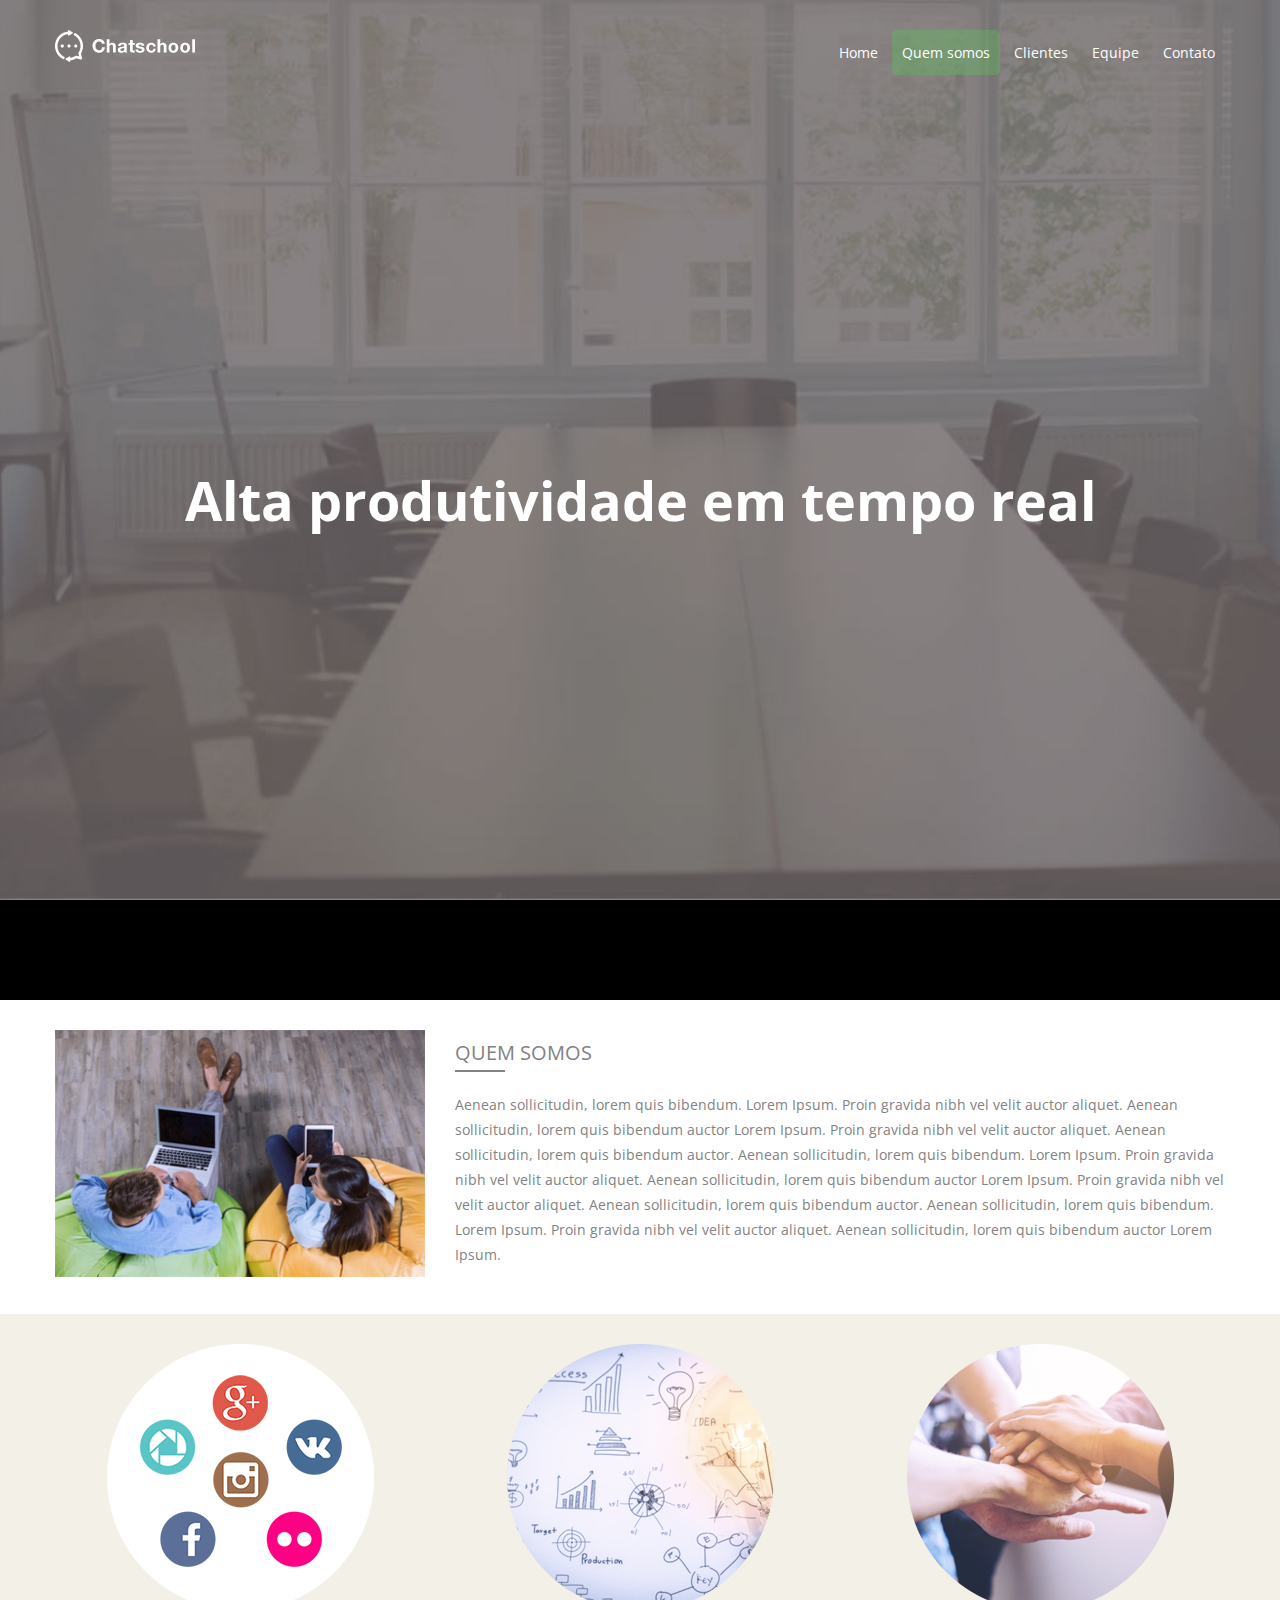
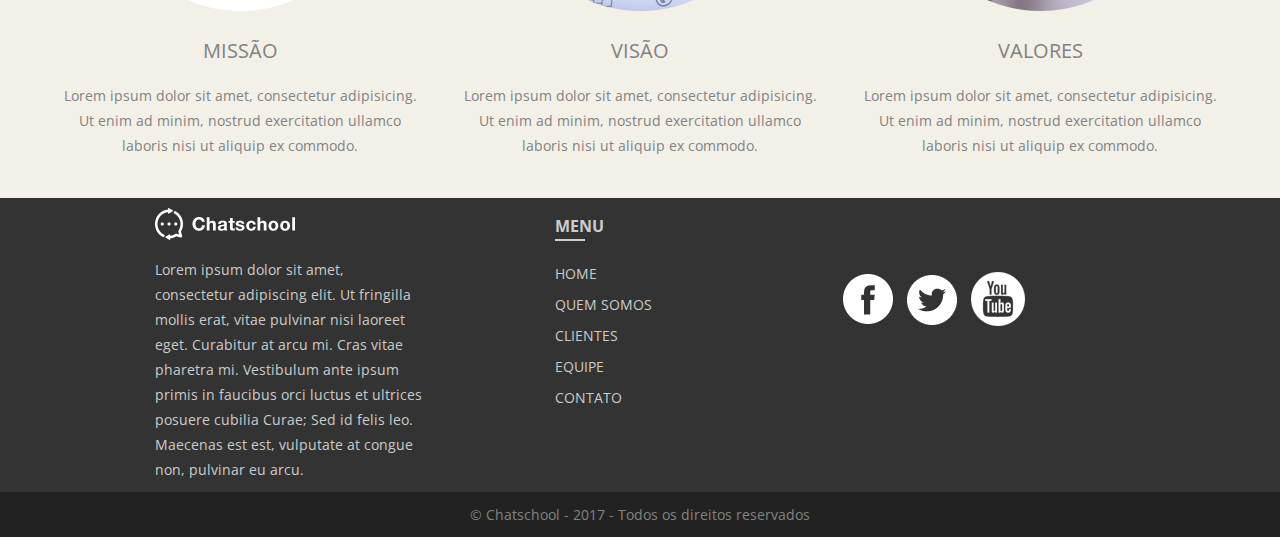
<file: quem-somos.html>
<!DOCTYPE html>
<html lang="en">
<head>
    <meta charset="UTF-8">
    <meta http-equiv="X-UA-Compatible" content="IE=edge">
    <meta name="viewport" content="widht=device-widht, initial-scale=1">
    <title>Quem somos - Chatschoool</title>
    <link href="https://fonts.googleapis.com/css?family=Open+Sans" rel="stylesheet">
    <link href="https://fonts.googleapis.com/icon?family=Material+Icons" rel="stylesheet">
    <link href="./css/pages/quem-somos.min.css" rel="stylesheet">
</head>
<body>
    <header id="header" class="page-quem-somos">
        <div class="container">
            <div class="row">
                <div class="col col-desktop-3 col-6">
                    <a href="index.html">
                        <img src="img/logo.png" alt="Logo da Chatschool">
                    </a>
                </div>
                <div class="col col-desktop-9 col-6">
                    <nav>
                        <ul>
                            <li><a href="index.html" >Home</a></li>
                            <li><a href="quem-somos.html" class="active">Quem somos</a></li>
                            <li><a href="clientes.html">Clientes</a></li>
                            <li><a href="equipe.html">Equipe</a></li>
                            <li><a href="contato.html">Contato</a></li>
                        </ul>
                    </nav>
                </div>
            </div>
            <div class="row">
                <div class="col col-desktop-12 title">
                    <h1>Alta produtividade em tempo real</h1>
                </div>
            </div>
        </div>
    </header>
    
    <main>

        <section class="section" id="intro">
           <div class="container">
                <div class="row">
                    <div id="img-box" class="col col-desktop-4 col-6">
                        <img src="img/quem-somos/quem-somos_01.jpg" alt="">
                    </div>
                    <div class="col col-desktop-8">
                            <h2>Quem somos</h2>
                            <p>Aenean sollicitudin, lorem quis bibendum. Lorem Ipsum. Proin gravida nibh vel velit auctor aliquet. Aenean sollicitudin, lorem quis bibendum auctor Lorem Ipsum. Proin gravida nibh vel velit auctor aliquet. Aenean sollicitudin, lorem quis bibendum auctor. Aenean sollicitudin, lorem quis bibendum. Lorem Ipsum. Proin gravida nibh vel velit auctor aliquet. Aenean sollicitudin, lorem quis bibendum auctor Lorem Ipsum. Proin gravida nibh vel velit auctor aliquet. Aenean sollicitudin, lorem quis bibendum auctor. Aenean sollicitudin, lorem quis bibendum. Lorem Ipsum. Proin gravida nibh vel velit auctor aliquet. Aenean sollicitudin, lorem quis bibendum auctor Lorem Ipsum.</p>
                    </div>
                </div>
            </div>
        </section>

        <section class="section section-center" id="valores">
            <div class="container">
                <div class="row">
                    <div class="col col-desktop-4">
                        <img src="img/quem-somos/quem-somos_02.jpg" alt="">
                        <h2>Missão</h2>
                        <p>Lorem ipsum dolor sit amet, consectetur adipisicing. Ut enim ad minim, nostrud exercitation ullamco laboris nisi ut aliquip ex commodo.</p>
                    </div>
                    <div class="col col-desktop-4">
                        <img src="img/quem-somos/quem-somos_03.jpg" alt="">
                        <h2>Visão</h2>
                        <p>Lorem ipsum dolor sit amet, consectetur adipisicing. Ut enim ad minim, nostrud exercitation ullamco laboris nisi ut aliquip ex commodo.</p>
                    </div>
                    <div class="col col-desktop-4">
                        <img src="img/quem-somos/quem-somos_04.jpg" alt=""> 
                        <h2>Valores</h2>
                        <p>Lorem ipsum dolor sit amet, consectetur adipisicing. Ut enim ad minim, nostrud exercitation ullamco laboris nisi ut aliquip ex commodo.</p>
                    </div>
                </div>
            </div>
        </section>
    </main>

    <footer id="footer">
        <div class="container">
            <div class="row">
                <div class="col col-offset-desktop-1 col-desktop-3">
                    <p><a href="index.html"><img src="img/logo.png" alt="Logo da Chatschool"></a></p>
                    <p>Lorem ipsum dolor sit amet, consectetur adipiscing elit. Ut fringilla mollis erat, vitae pulvinar nisi laoreet eget. Curabitur at arcu mi. Cras vitae pharetra mi. Vestibulum ante ipsum primis in faucibus orci luctus et ultrices posuere cubilia Curae; Sed id felis leo. Maecenas est est, vulputate at congue non, pulvinar eu arcu.</p>
                </div>
                <div class="col col-offset-desktop-1 col-desktop-2 col-2">
                    <h3>Menu</h3>
                    <nav>
                        <ul>
                            <li><a href="index.html">Home</a></li>
                            <li><a href="quem-somos.html" class="active">Quem somos</a></li>
                            <li><a href="clientes.html">Clientes</a></li>
                            <li><a href="equipe.html">Equipe</a></li>
                            <li><a href="contato.html">Contato</a></li>
                        </ul>
                    </nav>
                </div>
                <div class="col col-desktop-3 social col-4">
                    <a href=""><img src="img/social-facebook.png" alt=""></a>
                    <a href=""><img src="img/social-twitter.png" alt=""></a>
                    <a href=""><img src="img/social-youtube.png" alt=""></a>
                </div>
            </div>
        </div>
    </footer>

    <div id="copyright">
        &copy; Chatschool - 2017 - Todos os direitos reservados
    </div>
</body>
</html>
</file>
<file: css/pages/home.min.css>
.container,.container-fluid{width:100%;padding-left:15px;padding-right:15px}.row{margin-left:-15px;margin-right:-15px}.row:before,.row:after{content:" ";display:table}.row:after{clear:both}.col{position:relative;padding-left:15px;padding-right:15px;min-height:1px;float:left}.col-1{width:16.666666%}.col-2{width:33.333332%}.col-3{width:49.999998%}.col-4{width:66.666664%}.col-5{width:83.33333%}.col-6{width:100%}@media (min-width:992px){.container{max-width:992px;margin:0 auto}.col-desktop-1{width:8.333333%}.col-desktop-2{width:16.66%}.col-desktop-3{width:24.999999%}.col-desktop-4{width:33.333332%}.col-desktop-5{width:41.666665%}.col-desktop-6{width:49.999998%}.col-desktop-7{width:58.333331%}.col-desktop-8{width:66.666664%}.col-desktop-9{width:74.999997%}.col-desktop-10{width:83.33333%}.col-desktop-11{width:91.666663%}.col-desktop-12{width:100%}.col-offset-desktop-1{margin-left:8.333333%}.col-offset-desktop-2{margin-left:16.66%}.col-offset-desktop-3{margin-left:24.999999%}.col-offset-desktop-4{margin-left:33.333332%}.col-offset-desktop-5{margin-left:41.666665%}.col-offset-desktop-6{margin-left:49.999998%}.col-offset-desktop-7{margin-left:58.333331%}.col-offset-desktop-8{margin-left:66.666664%}.col-offset-desktop-9{margin-left:74.999997%}.col-offset-desktop-10{margin-left:83.33333%}.col-offset-desktop-11{margin-left:91.666663%}.col-offset-desktop-12{margin-left:100%}}@media (min-width:1200px){.container{max-width:1200px}}
*{box-sizing:border-box}a{text-decoration:none}body{margin:0;padding:0;font-size:14px}p{margin:10px 0 10px 0}
.btn{background-color:rgb(84,209,84);color:#fff;display:inline-block;border-radius:30px;padding:10px 30px;text-decoration:none;transition:ease .5s all;border:none;cursor:pointer}.btn:hover{background-color:rgb(84,180,84)}.btn.orange{background-color:#fed136}.btn.orange:hover{background-color:black}
h2{text-transform:uppercase;font-weight:normal;text-align:center;font-size:25px;margin:10px 0 20px 0}h2:after{content:'';display:block;background-color:rgb(130,130,130);margin:5px auto 0 auto;width:50px;height:2px}.subtitle{margin-bottom:80px;padding:30px 0 30px 0}.text-left{text-align:left}
.icon-container{display:inline-block;width:140px;height:140px;background:#e1f3e1;border-radius:30px;position:relative}.icon-container .material-icons{display:block;font-size:80px;color:rgb(84,209,84);position:absolute;top:50%;left:50%;transform:translate(-50%,-50%);cursor:default}.img-box-round{display:inline-block;border-radius:100%;overflow:hidden}.img-box-label::before{content:'';display:block;width:50%;height:60px;border-right:2px solid rgb(32,123,32);background:transparent;margin-bottom:10px}
nav ul,#header nav ul li{list-style:none;margin:0;padding:0}
body{font-family:'Open Sans',sans-serif;color:rgb(130,130,130);line-height:25px}#header nav a{display:inline-block;text-decoration:none;padding:10px;border-radius:5px}#header nav a:hover,#header nav a.active{background-color:rgba(84,209,84,0.3)}#header h1{font-size:54px;line-height:60px}#header{background:#000 no-repeat fixed center;background-size:cover;color:#fff;width:100%;height:1000px;position:relative;padding-top:30px}#header a{color:#fff;transition:ease .5s all}#header nav{text-align:right}#header nav ul,#header nav ul li{display:inline-block}#header .title{position:absolute;left:0;top:50%;transform:translate(0,-50%);text-align:center}.section{padding:30px 0 30px 0}.section-center{text-align:center}#footer{background-color:rgb(51,51,51);text-align:left}#footer,#footer a{color:rgb(204,204,204)}#footer h3,#footer nav li{text-transform:uppercase}#footer h3:after{content:'';display:block;border-bottom:2px solid rgb(204,204,204);width:30px}#footer nav li{padding:3px 0}#footer nav li a:hover{color:rgb(255,255,255)}#footer .social{height:200px;line-height:200px;text-align:right}#footer .social a{display:inline-block;padding:0 0 0 10px;opacity:1}#footer .social a:hover{opacity:.5;transition:ease .3s all}#footer .social img{vertical-align:middle}#copyright{text-align:center;background-color:rgb(34,34,34);padding:10px}@media (max-width:992px){#header,#header nav{text-align:center}}
#header.page-home{background-image:url(../../img/background-header.jpg)}#customers{background-color:rgb(242,242,242)}#customers .btn{margin-top:80px;background-color:rgb(220,220,220);color:rgb(130,130,130)}#customers .btn:hover{background-color:rgb(130,130,130);color:rgb(220,220,220)}#customers .btn .material-icons{vertical-align:middle;font-size:16px}#customers .container{max-width:1000px}#team{background-color:rgb(84,209,84);color:white}#team h2:after{background-color:rgb(255,255,255)}#team .img-box-round{width:120px;height:120px}
</file>
<file: css/pages/clientes.min.css>
.container,.container-fluid{width:100%;padding-left:15px;padding-right:15px}.row{margin-left:-15px;margin-right:-15px}.row:before,.row:after{content:" ";display:table}.row:after{clear:both}.col{position:relative;padding-left:15px;padding-right:15px;min-height:1px;float:left}.col-1{width:16.666666%}.col-2{width:33.333332%}.col-3{width:49.999998%}.col-4{width:66.666664%}.col-5{width:83.33333%}.col-6{width:100%}@media (min-width:992px){.container{max-width:992px;margin:0 auto}.col-desktop-1{width:8.333333%}.col-desktop-2{width:16.66%}.col-desktop-3{width:24.999999%}.col-desktop-4{width:33.333332%}.col-desktop-5{width:41.666665%}.col-desktop-6{width:49.999998%}.col-desktop-7{width:58.333331%}.col-desktop-8{width:66.666664%}.col-desktop-9{width:74.999997%}.col-desktop-10{width:83.33333%}.col-desktop-11{width:91.666663%}.col-desktop-12{width:100%}.col-offset-desktop-1{margin-left:8.333333%}.col-offset-desktop-2{margin-left:16.66%}.col-offset-desktop-3{margin-left:24.999999%}.col-offset-desktop-4{margin-left:33.333332%}.col-offset-desktop-5{margin-left:41.666665%}.col-offset-desktop-6{margin-left:49.999998%}.col-offset-desktop-7{margin-left:58.333331%}.col-offset-desktop-8{margin-left:66.666664%}.col-offset-desktop-9{margin-left:74.999997%}.col-offset-desktop-10{margin-left:83.33333%}.col-offset-desktop-11{margin-left:91.666663%}.col-offset-desktop-12{margin-left:100%}}@media (min-width:1200px){.container{max-width:1200px}}
*{box-sizing:border-box}a{text-decoration:none}body{margin:0;padding:0;font-size:14px}p{margin:10px 0 10px 0}
.btn{background-color:rgb(84,209,84);color:#fff;display:inline-block;border-radius:30px;padding:10px 30px;text-decoration:none;transition:ease .5s all;border:none;cursor:pointer}.btn:hover{background-color:rgb(84,180,84)}.btn.orange{background-color:#fed136}.btn.orange:hover{background-color:black}
h2{text-transform:uppercase;font-weight:normal;text-align:center;font-size:25px;margin:10px 0 20px 0}h2:after{content:'';display:block;background-color:rgb(130,130,130);margin:5px auto 0 auto;width:50px;height:2px}.subtitle{margin-bottom:80px;padding:30px 0 30px 0}.text-left{text-align:left}
.icon-container{display:inline-block;width:140px;height:140px;background:#e1f3e1;border-radius:30px;position:relative}.icon-container .material-icons{display:block;font-size:80px;color:rgb(84,209,84);position:absolute;top:50%;left:50%;transform:translate(-50%,-50%);cursor:default}.img-box-round{display:inline-block;border-radius:100%;overflow:hidden}.img-box-label::before{content:'';display:block;width:50%;height:60px;border-right:2px solid rgb(32,123,32);background:transparent;margin-bottom:10px}
nav ul,#header nav ul li{list-style:none;margin:0;padding:0}
body{font-family:'Open Sans',sans-serif;color:rgb(130,130,130);line-height:25px}#header nav a{display:inline-block;text-decoration:none;padding:10px;border-radius:5px}#header nav a:hover,#header nav a.active{background-color:rgba(84,209,84,0.3)}#header h1{font-size:54px;line-height:60px}#header{background:#000 no-repeat fixed center;background-size:cover;color:#fff;width:100%;height:1000px;position:relative;padding-top:30px}#header a{color:#fff;transition:ease .5s all}#header nav{text-align:right}#header nav ul,#header nav ul li{display:inline-block}#header .title{position:absolute;left:0;top:50%;transform:translate(0,-50%);text-align:center}.section{padding:30px 0 30px 0}.section-center{text-align:center}#footer{background-color:rgb(51,51,51);text-align:left}#footer,#footer a{color:rgb(204,204,204)}#footer h3,#footer nav li{text-transform:uppercase}#footer h3:after{content:'';display:block;border-bottom:2px solid rgb(204,204,204);width:30px}#footer nav li{padding:3px 0}#footer nav li a:hover{color:rgb(255,255,255)}#footer .social{height:200px;line-height:200px;text-align:right}#footer .social a{display:inline-block;padding:0 0 0 10px;opacity:1}#footer .social a:hover{opacity:.5;transition:ease .3s all}#footer .social img{vertical-align:middle}#copyright{text-align:center;background-color:rgb(34,34,34);padding:10px}@media (max-width:992px){#header,#header nav{text-align:center}}
#header.page-clientes{background-image:url(../../img/background-clientes.jpg)}
</file>
<file: css/pages/contato.min.css>
.container,.container-fluid{width:100%;padding-left:15px;padding-right:15px}.row{margin-left:-15px;margin-right:-15px}.row:before,.row:after{content:" ";display:table}.row:after{clear:both}.col{position:relative;padding-left:15px;padding-right:15px;min-height:1px;float:left}.col-1{width:16.666666%}.col-2{width:33.333332%}.col-3{width:49.999998%}.col-4{width:66.666664%}.col-5{width:83.33333%}.col-6{width:100%}@media (min-width:992px){.container{max-width:992px;margin:0 auto}.col-desktop-1{width:8.333333%}.col-desktop-2{width:16.66%}.col-desktop-3{width:24.999999%}.col-desktop-4{width:33.333332%}.col-desktop-5{width:41.666665%}.col-desktop-6{width:49.999998%}.col-desktop-7{width:58.333331%}.col-desktop-8{width:66.666664%}.col-desktop-9{width:74.999997%}.col-desktop-10{width:83.33333%}.col-desktop-11{width:91.666663%}.col-desktop-12{width:100%}.col-offset-desktop-1{margin-left:8.333333%}.col-offset-desktop-2{margin-left:16.66%}.col-offset-desktop-3{margin-left:24.999999%}.col-offset-desktop-4{margin-left:33.333332%}.col-offset-desktop-5{margin-left:41.666665%}.col-offset-desktop-6{margin-left:49.999998%}.col-offset-desktop-7{margin-left:58.333331%}.col-offset-desktop-8{margin-left:66.666664%}.col-offset-desktop-9{margin-left:74.999997%}.col-offset-desktop-10{margin-left:83.33333%}.col-offset-desktop-11{margin-left:91.666663%}.col-offset-desktop-12{margin-left:100%}}@media (min-width:1200px){.container{max-width:1200px}}
*{box-sizing:border-box}a{text-decoration:none}body{margin:0;padding:0;font-size:14px}p{margin:10px 0 10px 0}
.btn{background-color:rgb(84,209,84);color:#fff;display:inline-block;border-radius:30px;padding:10px 30px;text-decoration:none;transition:ease .5s all;border:none;cursor:pointer}.btn:hover{background-color:rgb(84,180,84)}.btn.orange{background-color:#fed136}.btn.orange:hover{background-color:black}
h2{text-transform:uppercase;font-weight:normal;text-align:center;font-size:25px;margin:10px 0 20px 0}h2:after{content:'';display:block;background-color:rgb(130,130,130);margin:5px auto 0 auto;width:50px;height:2px}.subtitle{margin-bottom:80px;padding:30px 0 30px 0}.text-left{text-align:left}
.icon-container{display:inline-block;width:140px;height:140px;background:#e1f3e1;border-radius:30px;position:relative}.icon-container .material-icons{display:block;font-size:80px;color:rgb(84,209,84);position:absolute;top:50%;left:50%;transform:translate(-50%,-50%);cursor:default}.img-box-round{display:inline-block;border-radius:100%;overflow:hidden}.img-box-label::before{content:'';display:block;width:50%;height:60px;border-right:2px solid rgb(32,123,32);background:transparent;margin-bottom:10px}
nav ul,#header nav ul li{list-style:none;margin:0;padding:0}
body{font-family:'Open Sans',sans-serif;color:rgb(130,130,130);line-height:25px}#header nav a{display:inline-block;text-decoration:none;padding:10px;border-radius:5px}#header nav a:hover,#header nav a.active{background-color:rgba(84,209,84,0.3)}#header h1{font-size:54px;line-height:60px}#header{background:#000 no-repeat fixed center;background-size:cover;color:#fff;width:100%;height:1000px;position:relative;padding-top:30px}#header a{color:#fff;transition:ease .5s all}#header nav{text-align:right}#header nav ul,#header nav ul li{display:inline-block}#header .title{position:absolute;left:0;top:50%;transform:translate(0,-50%);text-align:center}.section{padding:30px 0 30px 0}.section-center{text-align:center}#footer{background-color:rgb(51,51,51);text-align:left}#footer,#footer a{color:rgb(204,204,204)}#footer h3,#footer nav li{text-transform:uppercase}#footer h3:after{content:'';display:block;border-bottom:2px solid rgb(204,204,204);width:30px}#footer nav li{padding:3px 0}#footer nav li a:hover{color:rgb(255,255,255)}#footer .social{height:200px;line-height:200px;text-align:right}#footer .social a{display:inline-block;padding:0 0 0 10px;opacity:1}#footer .social a:hover{opacity:.5;transition:ease .3s all}#footer .social img{vertical-align:middle}#copyright{text-align:center;background-color:rgb(34,34,34);padding:10px}@media (max-width:992px){#header,#header nav{text-align:center}}
input,textarea{border:1px solid #aaa;border-radius:2px;margin-bottom:30px;padding:10px;width:100%}input[type="submit"]{width:auto}textarea{height:180px}input:focus,textarea:focus{outline:1px solid #777}.input-control{position:relative}.input-control label{position:absolute;top:5px;left:5px;opacity:0}.input-control input:focus ~ label,.input-control textarea:focus ~ label{top:-25px;font-size:12px;transition:ease .5s all;opacity:1}
#header.page-contato{background-image:url(../../img/background-contato.jpg)}main{background-color:rgb(243,240,231)}.btn{border-radius:0;padding:20px 60px;font-size:18px;border:1px solid #000}
</file>
<file: css/pages/equipe.min.css>
.container,.container-fluid{width:100%;padding-left:15px;padding-right:15px}.row{margin-left:-15px;margin-right:-15px}.row:before,.row:after{content:" ";display:table}.row:after{clear:both}.col{position:relative;padding-left:15px;padding-right:15px;min-height:1px;float:left}.col-1{width:16.666666%}.col-2{width:33.333332%}.col-3{width:49.999998%}.col-4{width:66.666664%}.col-5{width:83.33333%}.col-6{width:100%}@media (min-width:992px){.container{max-width:992px;margin:0 auto}.col-desktop-1{width:8.333333%}.col-desktop-2{width:16.66%}.col-desktop-3{width:24.999999%}.col-desktop-4{width:33.333332%}.col-desktop-5{width:41.666665%}.col-desktop-6{width:49.999998%}.col-desktop-7{width:58.333331%}.col-desktop-8{width:66.666664%}.col-desktop-9{width:74.999997%}.col-desktop-10{width:83.33333%}.col-desktop-11{width:91.666663%}.col-desktop-12{width:100%}.col-offset-desktop-1{margin-left:8.333333%}.col-offset-desktop-2{margin-left:16.66%}.col-offset-desktop-3{margin-left:24.999999%}.col-offset-desktop-4{margin-left:33.333332%}.col-offset-desktop-5{margin-left:41.666665%}.col-offset-desktop-6{margin-left:49.999998%}.col-offset-desktop-7{margin-left:58.333331%}.col-offset-desktop-8{margin-left:66.666664%}.col-offset-desktop-9{margin-left:74.999997%}.col-offset-desktop-10{margin-left:83.33333%}.col-offset-desktop-11{margin-left:91.666663%}.col-offset-desktop-12{margin-left:100%}}@media (min-width:1200px){.container{max-width:1200px}}
*{box-sizing:border-box}a{text-decoration:none}body{margin:0;padding:0;font-size:14px}p{margin:10px 0 10px 0}
.btn{background-color:rgb(84,209,84);color:#fff;display:inline-block;border-radius:30px;padding:10px 30px;text-decoration:none;transition:ease .5s all;border:none;cursor:pointer}.btn:hover{background-color:rgb(84,180,84)}.btn.orange{background-color:#fed136}.btn.orange:hover{background-color:black}
h2{text-transform:uppercase;font-weight:normal;text-align:center;font-size:25px;margin:10px 0 20px 0}h2:after{content:'';display:block;background-color:rgb(130,130,130);margin:5px auto 0 auto;width:50px;height:2px}.subtitle{margin-bottom:80px;padding:30px 0 30px 0}.text-left{text-align:left}
.icon-container{display:inline-block;width:140px;height:140px;background:#e1f3e1;border-radius:30px;position:relative}.icon-container .material-icons{display:block;font-size:80px;color:rgb(84,209,84);position:absolute;top:50%;left:50%;transform:translate(-50%,-50%);cursor:default}.img-box-round{display:inline-block;border-radius:100%;overflow:hidden}.img-box-label::before{content:'';display:block;width:50%;height:60px;border-right:2px solid rgb(32,123,32);background:transparent;margin-bottom:10px}
nav ul,#header nav ul li{list-style:none;margin:0;padding:0}
body{font-family:'Open Sans',sans-serif;color:rgb(130,130,130);line-height:25px}#header nav a{display:inline-block;text-decoration:none;padding:10px;border-radius:5px}#header nav a:hover,#header nav a.active{background-color:rgba(84,209,84,0.3)}#header h1{font-size:54px;line-height:60px}#header{background:#000 no-repeat fixed center;background-size:cover;color:#fff;width:100%;height:1000px;position:relative;padding-top:30px}#header a{color:#fff;transition:ease .5s all}#header nav{text-align:right}#header nav ul,#header nav ul li{display:inline-block}#header .title{position:absolute;left:0;top:50%;transform:translate(0,-50%);text-align:center}.section{padding:30px 0 30px 0}.section-center{text-align:center}#footer{background-color:rgb(51,51,51);text-align:left}#footer,#footer a{color:rgb(204,204,204)}#footer h3,#footer nav li{text-transform:uppercase}#footer h3:after{content:'';display:block;border-bottom:2px solid rgb(204,204,204);width:30px}#footer nav li{padding:3px 0}#footer nav li a:hover{color:rgb(255,255,255)}#footer .social{height:200px;line-height:200px;text-align:right}#footer .social a{display:inline-block;padding:0 0 0 10px;opacity:1}#footer .social a:hover{opacity:.5;transition:ease .3s all}#footer .social img{vertical-align:middle}#copyright{text-align:center;background-color:rgb(34,34,34);padding:10px}@media (max-width:992px){#header,#header nav{text-align:center}}
#header.page-equipe{background-image:url(../../img/background-equipe.jpg)}#team{background-color:#f3f0e7}#team .img-box-round{width:120px;height:120px;border:2px solid rgb(84,209,84)}#team .img-box-label:before{display:none}#team .row:first-child{margin-bottom:40px}.team-member .description{background-color:rgba(0,0,0,0.8);border:5px solid rgba(0,0,0,0.3);color:white;padding:20px;margin-bottom:30px}@media (min-width:992px){.team-member{position:relative}.team-member:hover .description{display:block}.team-member .description{display:none;position:absolute;top:50%;left:50%;z-index:99;width:400px}.team-member:nth-child(4) .description,.team-member:nth-child(5) .description{left:auto;right:50%}}
</file>
<file: css/pages/produto.min.css>
.container,.container-fluid{width:100%;padding-left:15px;padding-right:15px}.row{margin-left:-15px;margin-right:-15px}.row:before,.row:after{content:" ";display:table}.row:after{clear:both}.col{position:relative;padding-left:15px;padding-right:15px;min-height:1px;float:left}.col-1{width:16.666666%}.col-2{width:33.333332%}.col-3{width:49.999998%}.col-4{width:66.666664%}.col-5{width:83.33333%}.col-6{width:100%}@media (min-width:992px){.container{max-width:992px;margin:0 auto}.col-desktop-1{width:8.333333%}.col-desktop-2{width:16.66%}.col-desktop-3{width:24.999999%}.col-desktop-4{width:33.333332%}.col-desktop-5{width:41.666665%}.col-desktop-6{width:49.999998%}.col-desktop-7{width:58.333331%}.col-desktop-8{width:66.666664%}.col-desktop-9{width:74.999997%}.col-desktop-10{width:83.33333%}.col-desktop-11{width:91.666663%}.col-desktop-12{width:100%}.col-offset-desktop-1{margin-left:8.333333%}.col-offset-desktop-2{margin-left:16.66%}.col-offset-desktop-3{margin-left:24.999999%}.col-offset-desktop-4{margin-left:33.333332%}.col-offset-desktop-5{margin-left:41.666665%}.col-offset-desktop-6{margin-left:49.999998%}.col-offset-desktop-7{margin-left:58.333331%}.col-offset-desktop-8{margin-left:66.666664%}.col-offset-desktop-9{margin-left:74.999997%}.col-offset-desktop-10{margin-left:83.33333%}.col-offset-desktop-11{margin-left:91.666663%}.col-offset-desktop-12{margin-left:100%}}@media (min-width:1200px){.container{max-width:1200px}}
*{box-sizing:border-box}a{text-decoration:none}body{margin:0;padding:0;font-size:14px}p{margin:10px 0 10px 0}
.btn{background-color:rgb(84,209,84);color:#fff;display:inline-block;border-radius:30px;padding:10px 30px;text-decoration:none;transition:ease .5s all;border:none;cursor:pointer}.btn:hover{background-color:rgb(84,180,84)}.btn.orange{background-color:#fed136}.btn.orange:hover{background-color:black}
h2{text-transform:uppercase;font-weight:normal;text-align:center;font-size:25px;margin:10px 0 20px 0}h2:after{content:'';display:block;background-color:rgb(130,130,130);margin:5px auto 0 auto;width:50px;height:2px}.subtitle{margin-bottom:80px;padding:30px 0 30px 0}.text-left{text-align:left}
.icon-container{display:inline-block;width:140px;height:140px;background:#e1f3e1;border-radius:30px;position:relative}.icon-container .material-icons{display:block;font-size:80px;color:rgb(84,209,84);position:absolute;top:50%;left:50%;transform:translate(-50%,-50%);cursor:default}.img-box-round{display:inline-block;border-radius:100%;overflow:hidden}.img-box-label::before{content:'';display:block;width:50%;height:60px;border-right:2px solid rgb(32,123,32);background:transparent;margin-bottom:10px}
nav ul,#header nav ul li{list-style:none;margin:0;padding:0}
body{font-family:'Open Sans',sans-serif;color:rgb(130,130,130);line-height:25px}#header nav a{display:inline-block;text-decoration:none;padding:10px;border-radius:5px}#header nav a:hover,#header nav a.active{background-color:rgba(84,209,84,0.3)}#header h1{font-size:54px;line-height:60px}#header{background:#000 no-repeat fixed center;background-size:cover;color:#fff;width:100%;height:1000px;position:relative;padding-top:30px}#header a{color:#fff;transition:ease .5s all}#header nav{text-align:right}#header nav ul,#header nav ul li{display:inline-block}#header .title{position:absolute;left:0;top:50%;transform:translate(0,-50%);text-align:center}.section{padding:30px 0 30px 0}.section-center{text-align:center}#footer{background-color:rgb(51,51,51);text-align:left}#footer,#footer a{color:rgb(204,204,204)}#footer h3,#footer nav li{text-transform:uppercase}#footer h3:after{content:'';display:block;border-bottom:2px solid rgb(204,204,204);width:30px}#footer nav li{padding:3px 0}#footer nav li a:hover{color:rgb(255,255,255)}#footer .social{height:200px;line-height:200px;text-align:right}#footer .social a{display:inline-block;padding:0 0 0 10px;opacity:1}#footer .social a:hover{opacity:.5;transition:ease .3s all}#footer .social img{vertical-align:middle}#copyright{text-align:center;background-color:rgb(34,34,34);padding:10px}@media (max-width:992px){#header,#header nav{text-align:center}}
#header.page-produto{background-image:url(../../img/background-produto.jpg)}#download{background-color:#f9f6f1}#download .btn{font-size:18px}#funcionalidades .material-icons{float:left;height:200px;font-size:60px;margin-right:20px}#funcionalidades h3{margin-top:0}
</file>
<file: css/pages/quem-somos.min.css>
.container,.container-fluid{width:100%;padding-left:15px;padding-right:15px}.row{margin-left:-15px;margin-right:-15px}.row:before,.row:after{content:" ";display:table}.row:after{clear:both}.col{position:relative;padding-left:15px;padding-right:15px;min-height:1px;float:left}.col-1{width:16.666666%}.col-2{width:33.333332%}.col-3{width:49.999998%}.col-4{width:66.666664%}.col-5{width:83.33333%}.col-6{width:100%}@media (min-width:992px){.container{max-width:992px;margin:0 auto}.col-desktop-1{width:8.333333%}.col-desktop-2{width:16.66%}.col-desktop-3{width:24.999999%}.col-desktop-4{width:33.333332%}.col-desktop-5{width:41.666665%}.col-desktop-6{width:49.999998%}.col-desktop-7{width:58.333331%}.col-desktop-8{width:66.666664%}.col-desktop-9{width:74.999997%}.col-desktop-10{width:83.33333%}.col-desktop-11{width:91.666663%}.col-desktop-12{width:100%}.col-offset-desktop-1{margin-left:8.333333%}.col-offset-desktop-2{margin-left:16.66%}.col-offset-desktop-3{margin-left:24.999999%}.col-offset-desktop-4{margin-left:33.333332%}.col-offset-desktop-5{margin-left:41.666665%}.col-offset-desktop-6{margin-left:49.999998%}.col-offset-desktop-7{margin-left:58.333331%}.col-offset-desktop-8{margin-left:66.666664%}.col-offset-desktop-9{margin-left:74.999997%}.col-offset-desktop-10{margin-left:83.33333%}.col-offset-desktop-11{margin-left:91.666663%}.col-offset-desktop-12{margin-left:100%}}@media (min-width:1200px){.container{max-width:1200px}}
*{box-sizing:border-box}a{text-decoration:none}body{margin:0;padding:0;font-size:14px}p{margin:10px 0 10px 0}
.btn{background-color:rgb(84,209,84);color:#fff;display:inline-block;border-radius:30px;padding:10px 30px;text-decoration:none;transition:ease .5s all;border:none;cursor:pointer}.btn:hover{background-color:rgb(84,180,84)}.btn.orange{background-color:#fed136}.btn.orange:hover{background-color:black}
h2{text-transform:uppercase;font-weight:normal;text-align:center;font-size:25px;margin:10px 0 20px 0}h2:after{content:'';display:block;background-color:rgb(130,130,130);margin:5px auto 0 auto;width:50px;height:2px}.subtitle{margin-bottom:80px;padding:30px 0 30px 0}.text-left{text-align:left}
.icon-container{display:inline-block;width:140px;height:140px;background:#e1f3e1;border-radius:30px;position:relative}.icon-container .material-icons{display:block;font-size:80px;color:rgb(84,209,84);position:absolute;top:50%;left:50%;transform:translate(-50%,-50%);cursor:default}.img-box-round{display:inline-block;border-radius:100%;overflow:hidden}.img-box-label::before{content:'';display:block;width:50%;height:60px;border-right:2px solid rgb(32,123,32);background:transparent;margin-bottom:10px}
nav ul,#header nav ul li{list-style:none;margin:0;padding:0}
body{font-family:'Open Sans',sans-serif;color:rgb(130,130,130);line-height:25px}#header nav a{display:inline-block;text-decoration:none;padding:10px;border-radius:5px}#header nav a:hover,#header nav a.active{background-color:rgba(84,209,84,0.3)}#header h1{font-size:54px;line-height:60px}#header{background:#000 no-repeat fixed center;background-size:cover;color:#fff;width:100%;height:1000px;position:relative;padding-top:30px}#header a{color:#fff;transition:ease .5s all}#header nav{text-align:right}#header nav ul,#header nav ul li{display:inline-block}#header .title{position:absolute;left:0;top:50%;transform:translate(0,-50%);text-align:center}.section{padding:30px 0 30px 0}.section-center{text-align:center}#footer{background-color:rgb(51,51,51);text-align:left}#footer,#footer a{color:rgb(204,204,204)}#footer h3,#footer nav li{text-transform:uppercase}#footer h3:after{content:'';display:block;border-bottom:2px solid rgb(204,204,204);width:30px}#footer nav li{padding:3px 0}#footer nav li a:hover{color:rgb(255,255,255)}#footer .social{height:200px;line-height:200px;text-align:right}#footer .social a{display:inline-block;padding:0 0 0 10px;opacity:1}#footer .social a:hover{opacity:.5;transition:ease .3s all}#footer .social img{vertical-align:middle}#copyright{text-align:center;background-color:rgb(34,34,34);padding:10px}@media (max-width:992px){#header,#header nav{text-align:center}}
#header.page-quem-somos{background-image:url(../../img/background-quem-somos.jpg)}#intro h2,#valores h2{font-size:20px}#intro h2{text-align:left}#intro h2:after{margin:5px 0 0 0}#valores{background-color:#f3f0e7}#valores h2{margin-top:20px}#valores h2:after{display:none}#img-box img{max-width:100%;height:auto}@media (max-width:991px){#img-box{text-align:center}}
</file>
